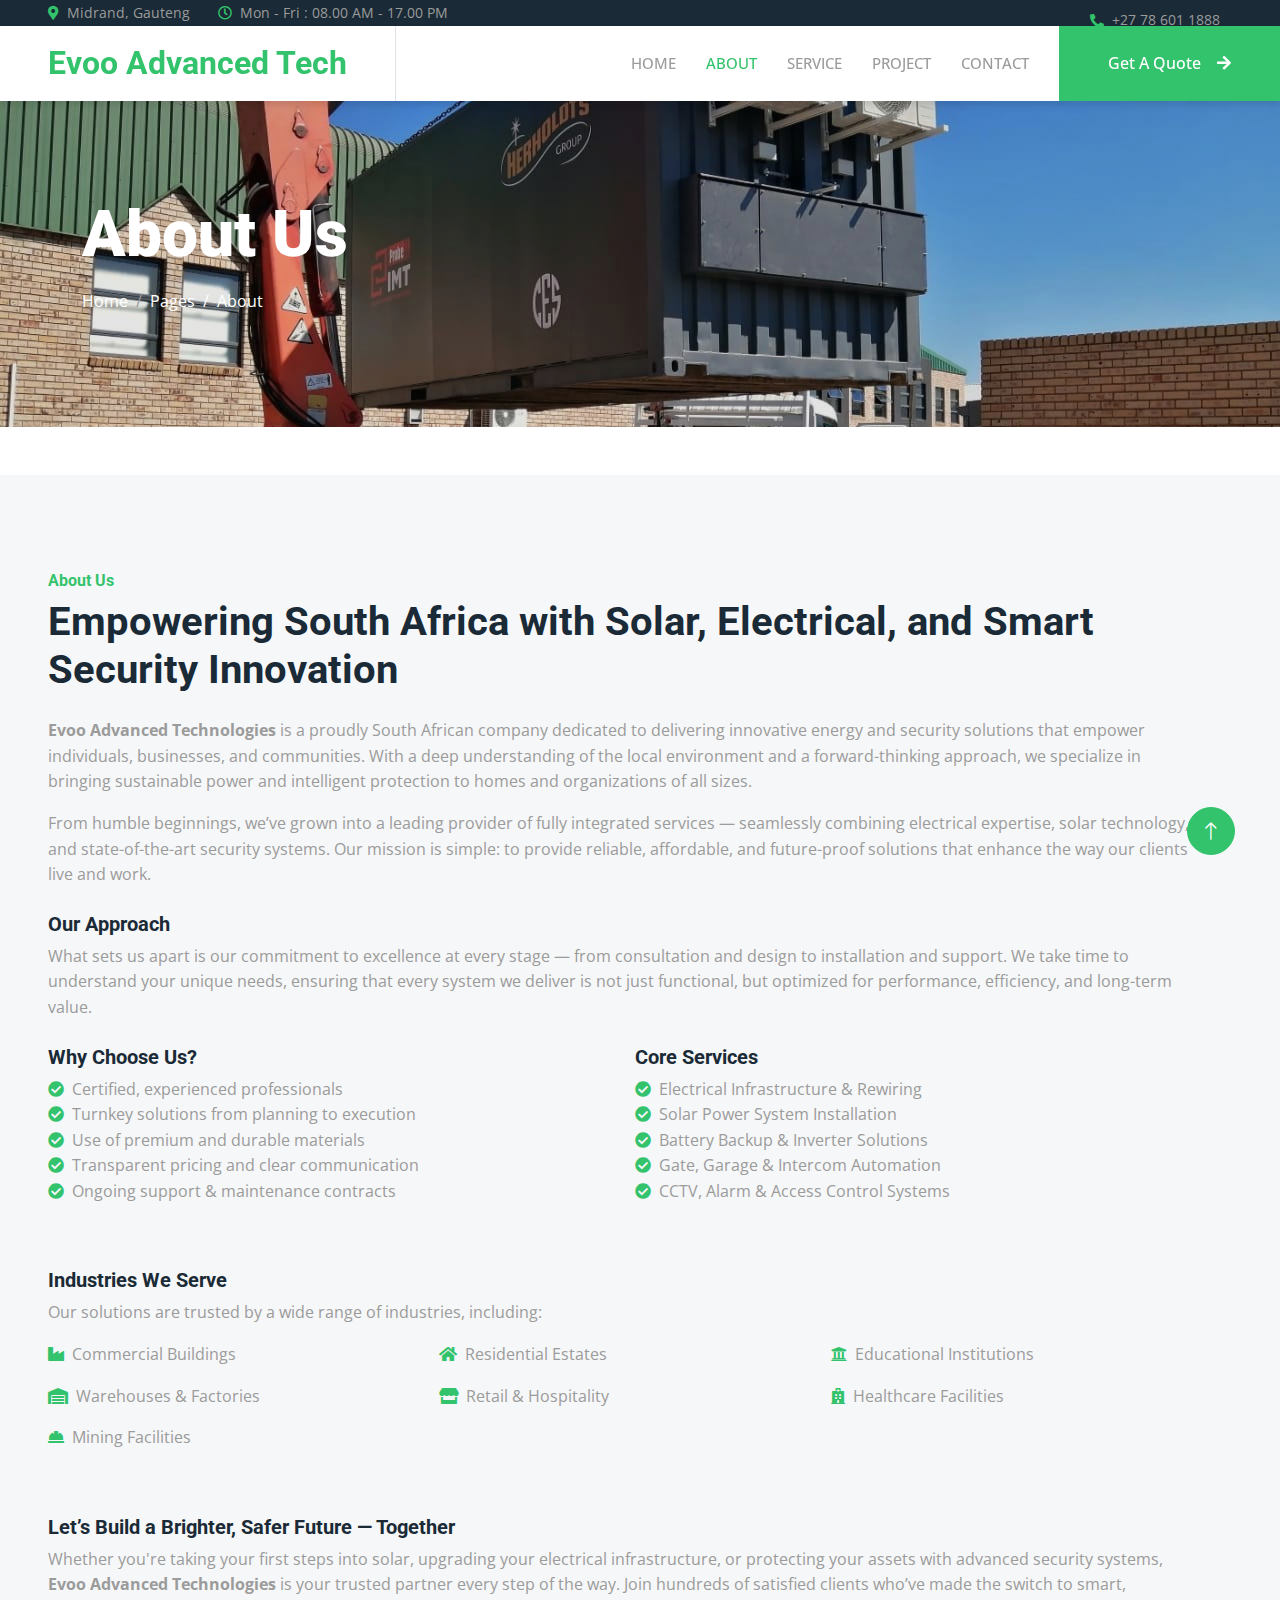
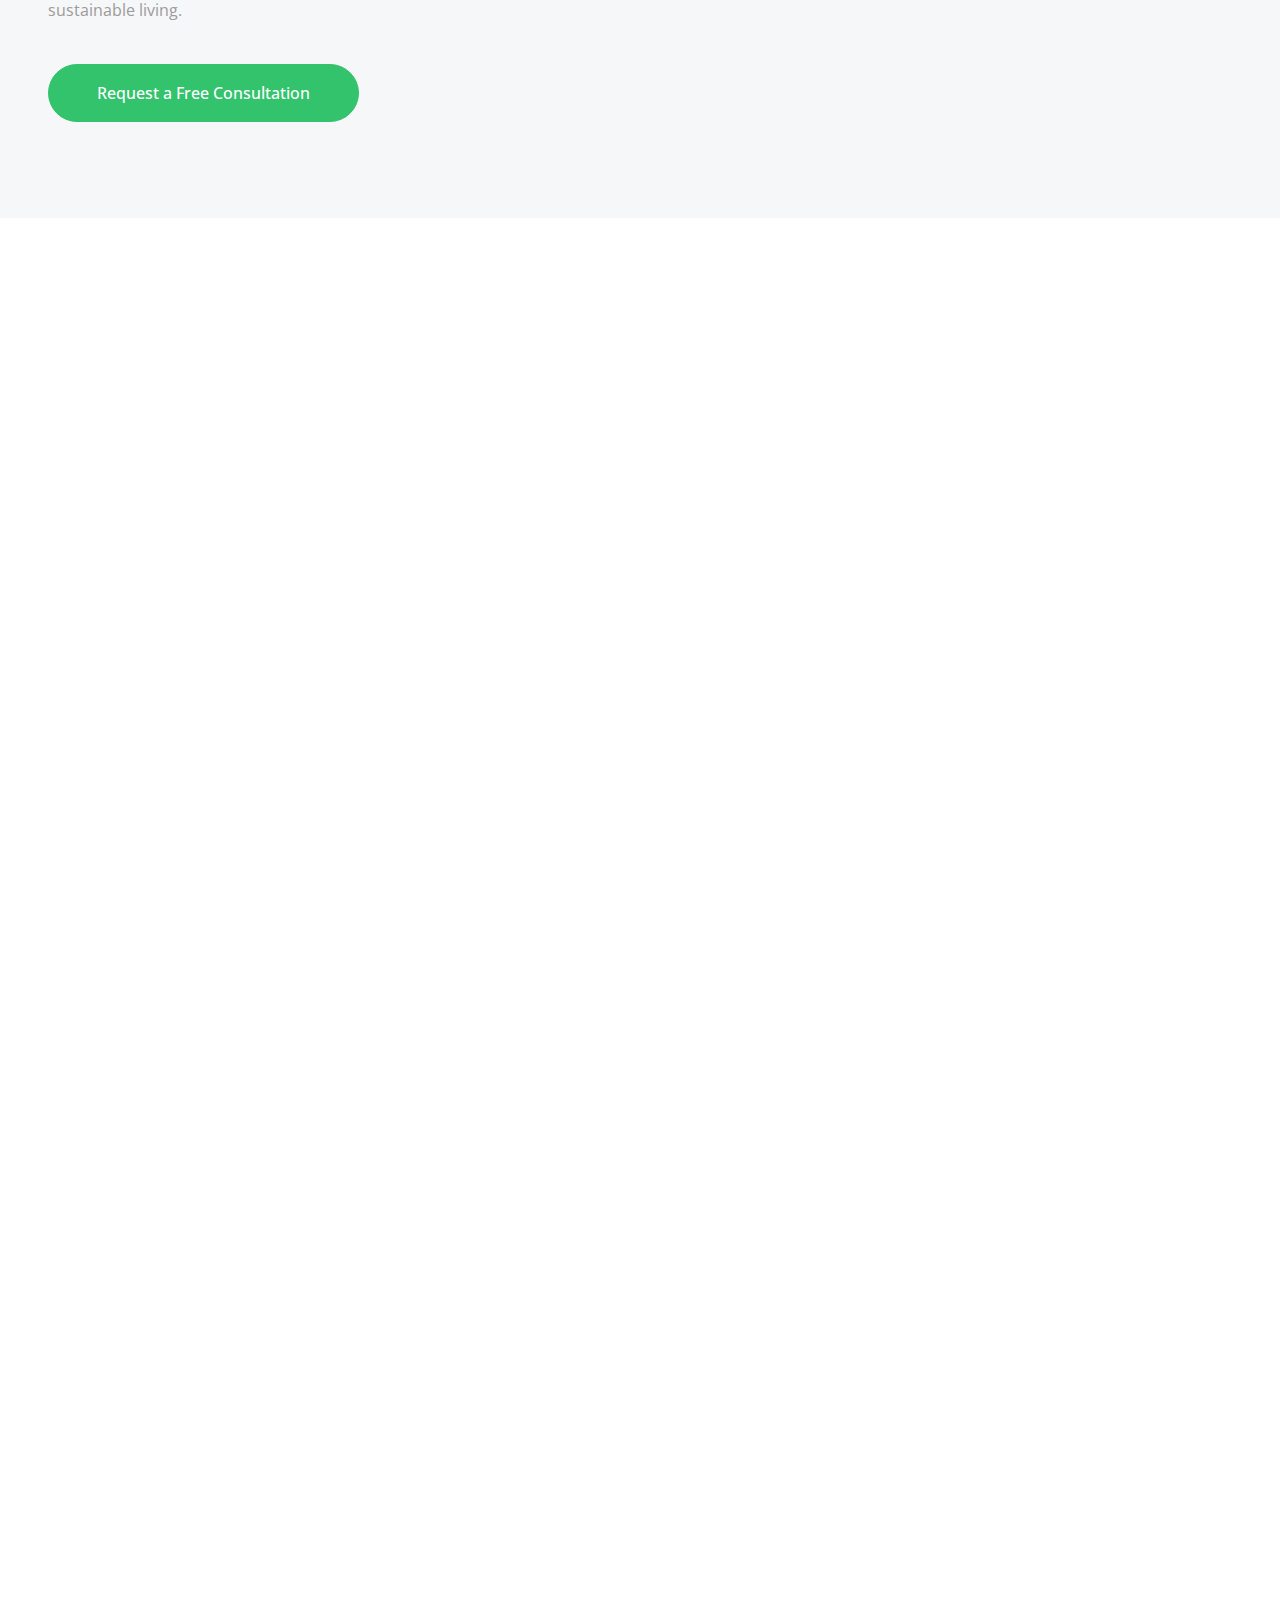
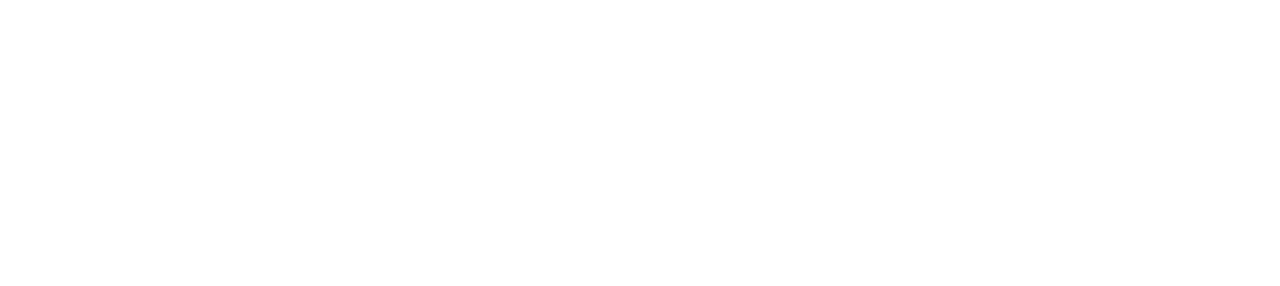
<file: about.html>
<!DOCTYPE html>
<html lang="en">

<head>
    <meta charset="utf-8">
    <title> Professional Installation of Solar System</title>
    <meta content="width=device-width, initial-scale=1.0" name="viewport">
    <meta name="keywords" content="Solar Panels, solar panel installation, solar energy solutions, residential solar, commercial solar, off-grid solar, grid-tied solar, solar maintenance, solar batteries, inverter systems, solar power backup, renewable energy, energy efficiency, electrical installation, home wiring, industrial electrical systems, circuit breaker installation, electrical maintenance, electrician services, smart home wiring, generator installation, gate motors, automatic gates, gate motor repair, access control systems, sliding gate motors, swing gate motors, CCTV installation, security cameras, surveillance systems, home security, commercial security, IP cameras, alarm systems, burglar alarms, fire alarm systems, wireless alarms, motion sensors, 24/7 monitoring, electric fencing, perimeter security, intercom systems, video intercom, security automation, remote access control, home automation, load shedding solutions, inverter installation, energy storage, evoo technologies, evoo advanced tech">

    <meta name="description" content="Evoo Advanced Technologies offers professional solar, electrical, and security system solutions for residential and commercial properties.">

    <!-- Favicon -->
    <link href="img/favicon.ico" rel="icon">

    <!-- Google Web Fonts -->
    <link rel="preconnect" href="https://fonts.googleapis.com">
    <link rel="preconnect" href="https://fonts.gstatic.com" crossorigin>
    <link href="https://fonts.googleapis.com/css2?family=Open+Sans:wght@400;500&family=Roboto:wght@500;700;900&display=swap" rel="stylesheet"> 

    <!-- Icon Font Stylesheet -->
    <link href="https://cdnjs.cloudflare.com/ajax/libs/font-awesome/5.10.0/css/all.min.css" rel="stylesheet">
    <link href="https://cdn.jsdelivr.net/npm/bootstrap-icons@1.4.1/font/bootstrap-icons.css" rel="stylesheet">

    <!-- Libraries Stylesheet -->
    <link href="lib/animate/animate.min.css" rel="stylesheet">
    <link href="lib/owlcarousel/assets/owl.carousel.min.css" rel="stylesheet">
    <link href="lib/lightbox/css/lightbox.min.css" rel="stylesheet">

    <!-- Customized Bootstrap Stylesheet -->
    <link href="css/bootstrap.min.css" rel="stylesheet">

    <!-- Template Stylesheet -->
    <link href="css/style.css" rel="stylesheet">
</head>

<body>
    <!-- Spinner Start -->
    <div id="spinner" class="show bg-white position-fixed translate-middle w-100 vh-100 top-50 start-50 d-flex align-items-center justify-content-center">
        <div class="spinner-border text-primary" style="width: 3rem; height: 3rem;" role="status">
            <span class="sr-only">Loading...</span>
        </div>
    </div>
    <!-- Spinner End -->


    <!-- Topbar Start -->
    <div class="container-fluid bg-dark p-0">
        <div class="row gx-0 d-none d-lg-flex">
            <div class="col-lg-7 px-5 text-start">
                <div class="h-100 d-inline-flex align-items-center me-4">
                    <small class="fa fa-map-marker-alt text-primary me-2"></small>
                    <small>Midrand, Gauteng</small>
                </div>
                <div class="h-100 d-inline-flex align-items-center">
                    <small class="far fa-clock text-primary me-2"></small>
                    <small>Mon - Fri : 08.00 AM - 17.00 PM</small>
                </div>
            </div>
            <div class="col-lg-5 px-5 text-end">
                <div class="h-100 d-inline-flex align-items-center me-4">
                    <small class="fa fa-phone-alt text-primary me-2"></small>
                    <small>+27 78 601 1888</small>
                </div>
                <div class="h-100 d-inline-flex align-items-center mx-n2">

                    <!-- <a class="btn btn-square btn-link rounded-0 border-0 border-end border-secondary" href=""><i class="fab fa-facebook-f"></i></a>
                    <a class="btn btn-square btn-link rounded-0 border-0 border-end border-secondary" href=""><i class="fab fa-twitter"></i></a>
                    <a class="btn btn-square btn-link rounded-0 border-0 border-end border-secondary" href=""><i class="fab fa-linkedin-in"></i></a>
                    <a class="btn btn-square btn-link rounded-0" href=""><i class="fab fa-instagram"></i></a> -->
                    
                </div>
            </div>
        </div>
    </div>
    <!-- Topbar End -->


    <!-- Navbar Start -->
    <nav class="navbar navbar-expand-lg bg-white navbar-light sticky-top p-0">
        <a href="index.html" class="navbar-brand d-flex align-items-center border-end px-4 px-lg-5">
            <h2 class="m-0 text-primary">Evoo Advanced Tech</h2>
        </a>
        <button type="button" class="navbar-toggler me-4" data-bs-toggle="collapse" data-bs-target="#navbarCollapse">
            <span class="navbar-toggler-icon"></span>
        </button>
        <div class="collapse navbar-collapse" id="navbarCollapse">
            <div class="navbar-nav ms-auto p-4 p-lg-0">
                <a href="index.html" class="nav-item nav-link">Home</a>
                <a href="about.html" class="nav-item nav-link active">About</a>
                <a href="service.html" class="nav-item nav-link">Service</a>
                <a href="project.html" class="nav-item nav-link">Project</a>
                <!--<div class="nav-item dropdown">
                    <a href="#" class="nav-link dropdown-toggle" data-bs-toggle="dropdown">Pages</a>
                    <div class="dropdown-menu bg-light m-0">
                        <a href="feature.html" class="dropdown-item">Feature</a>
                        <a href="quote.html" class="dropdown-item">Free Quote</a>
                        <a href="team.html" class="dropdown-item">Our Team</a>
                        <a href="testimonial.html" class="dropdown-item">Testimonial</a>
                        <a href="404.html" class="dropdown-item">404 Page</a>
                    </div>
                </div> -->
                <a href="contact.html" class="nav-item nav-link">Contact</a>
            </div>
            <a href="contact.html" class="btn btn-primary rounded-0 py-4 px-lg-5 d-none d-lg-block">Get A Quote<i class="fa fa-arrow-right ms-3"></i></a>
        </div>
    </nav>
    <!-- Navbar End -->


    <!-- Page Header Start -->
    <div class="container-fluid page-header py-5 mb-5">
        <div class="container py-5">
            <h1 class="display-3 text-white mb-3 animated slideInDown">About Us</h1>
            <nav aria-label="breadcrumb animated slideInDown">
                <ol class="breadcrumb">
                    <li class="breadcrumb-item"><a class="text-white" href="#">Home</a></li>
                    <li class="breadcrumb-item"><a class="text-white" href="#">Pages</a></li>
                    <li class="breadcrumb-item text-white active" aria-current="page">About</li>
                </ol>
            </nav>
        </div>
    </div>
    <!-- Page Header End -->


    <!-- Feature Start -->
    <!-- <div class="container-xxl py-5">
        <div class="container">
            <div class="row g-5">
                <div class="col-md-6 col-lg-3 wow fadeIn" data-wow-delay="0.1s">
                    <div class="d-flex align-items-center mb-4">
                        <div class="btn-lg-square bg-primary rounded-circle me-3">
                            <i class="fa fa-users text-white"></i>
                        </div>
                        <h1 class="mb-0" data-toggle="counter-up">3453</h1>
                    </div>
                    <h5 class="mb-3">Happy Customers</h5>
                    <span>Tempor erat elitr rebum at clita. Diam dolor diam ipsum sit</span>
                </div>
                <div class="col-md-6 col-lg-3 wow fadeIn" data-wow-delay="0.3s">
                    <div class="d-flex align-items-center mb-4">
                        <div class="btn-lg-square bg-primary rounded-circle me-3">
                            <i class="fa fa-check text-white"></i>
                        </div>
                        <h1 class="mb-0" data-toggle="counter-up">4234</h1>
                    </div>
                    <h5 class="mb-3">Project Done</h5>
                    <span>Tempor erat elitr rebum at clita. Diam dolor diam ipsum sit</span>
                </div>
                <div class="col-md-6 col-lg-3 wow fadeIn" data-wow-delay="0.5s">
                    <div class="d-flex align-items-center mb-4">
                        <div class="btn-lg-square bg-primary rounded-circle me-3">
                            <i class="fa fa-award text-white"></i>
                        </div>
                        <h1 class="mb-0" data-toggle="counter-up">3123</h1>
                    </div>
                    <h5 class="mb-3">Awards Win</h5>
                    <span>Tempor erat elitr rebum at clita. Diam dolor diam ipsum sit</span>
                </div>
                <div class="col-md-6 col-lg-3 wow fadeIn" data-wow-delay="0.7s">
                    <div class="d-flex align-items-center mb-4">
                        <div class="btn-lg-square bg-primary rounded-circle me-3">
                            <i class="fa fa-users-cog text-white"></i>
                        </div>
                        <h1 class="mb-0" data-toggle="counter-up">1831</h1>
                    </div>
                    <h5 class="mb-3">Expert Workers</h5>
                    <span>Tempor erat elitr rebum at clita. Diam dolor diam ipsum sit</span>
                </div>
            </div>
        </div>
    </div> -->
    <!-- Feature Start -->
    

    <!-- About Start -->
    <div class="container-fluid bg-light overflow-hidden my-5 px-lg-0 fadeInUp">
        <div class="container about px-lg-0">
            <div class="row g-0 mx-lg-0">
                <div class="col-12 about-text py-5 wow fadeIn" data-wow-delay="0.5s">
                    <div class="p-lg-5 pe-lg-0">
                        <h6 class="text-primary">About Us</h6>
                        <h1 class="mb-4">Empowering South Africa with Solar, Electrical, and Smart Security Innovation</h1>
    
                        <p>
                            <strong>Evoo Advanced Technologies</strong> is a proudly South African company dedicated to delivering innovative energy and security solutions that empower individuals, businesses, and communities.
                            With a deep understanding of the local environment and a forward-thinking approach, we specialize in bringing sustainable power and intelligent protection to homes and organizations of all sizes.
                        </p>
    
                        <p>
                            From humble beginnings, we’ve grown into a leading provider of fully integrated services — seamlessly combining electrical expertise, solar technology, and state-of-the-art security systems.
                            Our mission is simple: to provide reliable, affordable, and future-proof solutions that enhance the way our clients live and work.
                        </p>
    
                        <h5 class="mt-4 fadeInUp">Our Approach</h5>
                        <p>
                            What sets us apart is our commitment to excellence at every stage — from consultation and design to installation and support. We take time to understand your unique needs,
                            ensuring that every system we deliver is not just functional, but optimized for performance, efficiency, and long-term value.
                        </p>
    
                        <div class="row mt-4">
                            <div class="col-md-6">
                                <h5>Why Choose Us?</h5>
                                <ul class="list-unstyled">
                                    <li><i class="fa fa-check-circle text-primary me-2"></i>Certified, experienced professionals</li>
                                    <li><i class="fa fa-check-circle text-primary me-2"></i>Turnkey solutions from planning to execution</li>
                                    <li><i class="fa fa-check-circle text-primary me-2"></i>Use of premium and durable materials</li>
                                    <li><i class="fa fa-check-circle text-primary me-2"></i>Transparent pricing and clear communication</li>
                                    <li><i class="fa fa-check-circle text-primary me-2"></i>Ongoing support & maintenance contracts</li>
                                </ul>
                            </div>
                            <div class="col-md-6">
                                <h5>Core Services</h5>
                                <ul class="list-unstyled">
                                    <li><i class="fa fa-check-circle text-primary me-2"></i>Electrical Infrastructure & Rewiring</li>
                                    <li><i class="fa fa-check-circle text-primary me-2"></i>Solar Power System Installation</li>
                                    <li><i class="fa fa-check-circle text-primary me-2"></i>Battery Backup & Inverter Solutions</li>
                                    <li><i class="fa fa-check-circle text-primary me-2"></i>Gate, Garage & Intercom Automation</li>
                                    <li><i class="fa fa-check-circle text-primary me-2"></i>CCTV, Alarm & Access Control Systems</li>
                                </ul>
                            </div>
                        </div>
    
                        <h5 class="mt-5">Industries We Serve</h5>
                        <p>
                            Our solutions are trusted by a wide range of industries, including:
                        </p>
                        <div class="row">
                            <div class="col-md-4">
                                <p><i class="fa fa-industry text-primary me-2"></i>Commercial Buildings</p>
                            </div>
                            <div class="col-md-4">
                                <p><i class="fa fa-home text-primary me-2"></i>Residential Estates</p>
                            </div>
                            <div class="col-md-4">
                                <p><i class="fa fa-university text-primary me-2"></i>Educational Institutions</p>
                            </div>
                            <div class="col-md-4">
                                <p><i class="fa fa-warehouse text-primary me-2"></i>Warehouses & Factories</p>
                            </div>
                            <div class="col-md-4">
                                <p><i class="fa fa-store text-primary me-2"></i>Retail & Hospitality</p>
                            </div>
                            <div class="col-md-4">
                                <p><i class="fa fa-hospital text-primary me-2"></i>Healthcare Facilities</p>
                            </div>
                            <div class="col-md-4">
                                <p><i class="fa fa-hard-hat text-primary me-2"></i>Mining Facilities </p>
                            </div>
                            
                        </div>
    
                        <h5 class="mt-5">Let’s Build a Brighter, Safer Future — Together</h5>
                        <p>
                            Whether you're taking your first steps into solar, upgrading your electrical infrastructure, or protecting your assets with advanced security systems,
                            <strong>Evoo Advanced Technologies</strong> is your trusted partner every step of the way. Join hundreds of satisfied clients who’ve made the switch to smart, sustainable living.
                        </p>
    
                        <a href="contact.html" class="btn btn-primary rounded-pill py-3 px-5 mt-4">Request a Free Consultation</a>
                    </div>
                </div>
            </div>
        </div>
    </div>
    
    
    <!-- About End -->


    <!-- Team Start -->
    <div class="container-xxl py-5">
        <div class="container">
            <div class="text-center mx-auto mb-5 wow fadeInUp" data-wow-delay="0.1s" style="max-width: 600px;">
                <h6 class="text-primary">Team Member</h6>
                <h1 class="mb-4">Experienced Team Members</h1>
            </div>
            <div class="row g-4">
                <div class="col-lg-4 col-md-6 wow fadeInUp" data-wow-delay="0.1s">
                    <div class="team-item rounded overflow-hidden">
                        <div class="d-flex">
                            <img class="img-fluid w-75" src="img/team-1.jpg" alt="">
                            <div class="team-social w-25">
                              
                            </div>
                        </div>
                        <div class="p-4">
                            <h5>Richard Mandla Ndlovu</h5>
                            <span>CEO, and Technician</span>
                        </div>
                    </div>
                </div>
                <div class="col-lg-4 col-md-6 wow fadeInUp" data-wow-delay="0.3s">
                    <div class="team-item rounded overflow-hidden">
                        <div class="d-flex">
                            <img class="img-fluid w-75" src="img/team-2.jpg" alt="">
                            <div class="team-social w-25">
                                
                            </div>
                        </div>
                        <div class="p-4">
                            <h5>Bongani </h5>
                            <span>Technician</span>
                        </div>
                    </div>
                </div>


                <div class="col-lg-4 col-md-6 wow fadeInUp" data-wow-delay="0.5s">
                    <div class="team-item rounded overflow-hidden">
                        <div class="d-flex">
                            <img class="img-fluid w-75" src="img/team-3.jpg" alt="">
                            <div class="team-social w-25">
                            
                            </div>
                        </div>
                        <div class="p-4">
                            <h5>Hopewell</h5>
                            <span>Technician</span>
                        </div>
                    </div>
                </div>

                
                <div class="col-lg-4 col-md-6 wow fadeInUp" data-wow-delay="0.5s">
                    <div class="team-item rounded overflow-hidden">
                        <div class="d-flex">
                            <img class="img-fluid w-75" src="img/team-3.jpg" alt="">
                          
                        </div>
                        <div class="p-4">
                            <h5>Vincent</h5>
                            <span>Assistant </span>
                        </div>
                    </div>
                </div>



            </div>
        </div>
    </div>
    <!-- Team End -->
        

    <!-- Footer Start -->
    <div class="container-fluid bg-dark text-body footer mt-5 pt-5 wow fadeIn" data-wow-delay="0.1s">
        <div class="container py-5">
            <div class="row g-5">
                <div class="col-lg-3 col-md-6">
                    <h5 class="text-white mb-4">Address</h5>
                    <p class="mb-2"><i class="fa fa-map-marker-alt me-3"></i>Midrand, Gauteng</p>
                    <p class="mb-2"><i class="fa fa-phone-alt me-3"></i>+27 78 601 1888</p>
                    <p class="mb-2"><i class="fa fa-envelope me-3"></i>evootechnologies@gmail.com</p>
                    <div class="d-flex pt-2">
                        <!-- <a class="btn btn-square btn-outline-light btn-social" href=""><i class="fab fa-twitter"></i></a>
                        <a class="btn btn-square btn-outline-light btn-social" href=""><i class="fab fa-facebook-f"></i></a>
                        <a class="btn btn-square btn-outline-light btn-social" href=""><i class="fab fa-youtube"></i></a>
                        <a class="btn btn-square btn-outline-light btn-social" href=""><i class="fab fa-linkedin-in"></i></a> -->
                    </div>
                </div>
                 <div class="col-lg-3 col-md-6">
                    <h5 class="text-white mb-4">Quick Links</h5>
                    <a class="btn btn-link" href="about.html">About Us</a>
                    <a class="btn btn-link" href="contact.html">Contact Us</a>
                    <a class="btn btn-link" href="service.html">Our Services</a>
                    <!-- <a class="btn btn-link" href="">Terms & Condition</a> -->
                    <a class="btn btn-link" href="contact.html">Support</a>
                </div>
                <div class="col-lg-3 col-md-6">
                    <h5 class="text-white mb-4">Project Gallery</h5>
                    <div class="row g-2">
                        <div class="col-4">
                            <img class="img-fluid rounded" src="img/app/WhatsApp Image 2025-05-08 at 08.52.28 (10).jpeg" alt="">
                        </div>
                        <div class="col-4">
                            <img class="img-fluid rounded" src="img/app/WhatsApp Image 2025-05-08 at 08.52.29 (15).jpeg" alt="">
                        </div>
                        <div class="col-4">
                            <img class="img-fluid rounded" src="img/app/WhatsApp Image 2025-05-08 at 08.52.30.jpeg" alt="">
                        </div>
                        <div class="col-4">
                            <img class="img-fluid rounded" src="img/app/WhatsApp Image 2025-05-08 at 08.52.31 (10).jpeg" alt="">
                        </div>
                        <div class="col-4">
                            <img class="img-fluid rounded" src="img/app/WhatsApp Image 2025-05-08 at 08.52.32 (5).jpeg" alt="">
                        </div>
                        <div class="col-4">
                            <img class="img-fluid rounded" src="img/app/WhatsApp Image 2025-05-08 at 08.52.31 (21).jpeg" alt="">
                        </div>
                    </div>
                </div>
                <!-- <div class="col-lg-3 col-md-6"> -->
                    <!-- <h5 class="text-white mb-4">Newsletter</h5> -->
                    <!-- <p>Dolor amet sit justo amet elitr clita ipsum elitr est.</p> -->
                    <!-- <div class="position-relative mx-auto" style="max-width: 400px;">
                        <input class="form-control border-0 w-100 py-3 ps-4 pe-5" type="text" placeholder="Your email">
                        <button type="button" class="btn btn-primary py-2 position-absolute top-0 end-0 mt-2 me-2">SignUp</button>
                    </div> -->
                <!-- </div> -->
            </div>
        </div>
        <div class="container">
            <div class="copyright">
                <div class="row">
                    <div class="col-md-6 text-center text-md-start mb-3 mb-md-0"> 2025
                        &copy; <a href="#">Evoo Advanced Technologies</a>, All Right Reserved.
                    </div>
                    
                </div>
            </div>
        </div>
    </div>
    <!-- Footer End -->


    <!-- Back to Top -->
    <a href="#" class="btn btn-lg btn-primary btn-lg-square rounded-circle back-to-top"><i class="bi bi-arrow-up"></i></a>


    <!-- JavaScript Libraries -->
    <script src="https://code.jquery.com/jquery-3.4.1.min.js"></script>
    <script src="https://cdn.jsdelivr.net/npm/bootstrap@5.0.0/dist/js/bootstrap.bundle.min.js"></script>
    <script src="lib/wow/wow.min.js"></script>
    <script src="lib/easing/easing.min.js"></script>
    <script src="lib/waypoints/waypoints.min.js"></script>
    <script src="lib/counterup/counterup.min.js"></script>
    <script src="lib/owlcarousel/owl.carousel.min.js"></script>
    <script src="lib/isotope/isotope.pkgd.min.js"></script>
    <script src="lib/lightbox/js/lightbox.min.js"></script>

    <!-- Template Javascript -->
    <script src="js/main.js"></script>
</body>

</html>
</file>
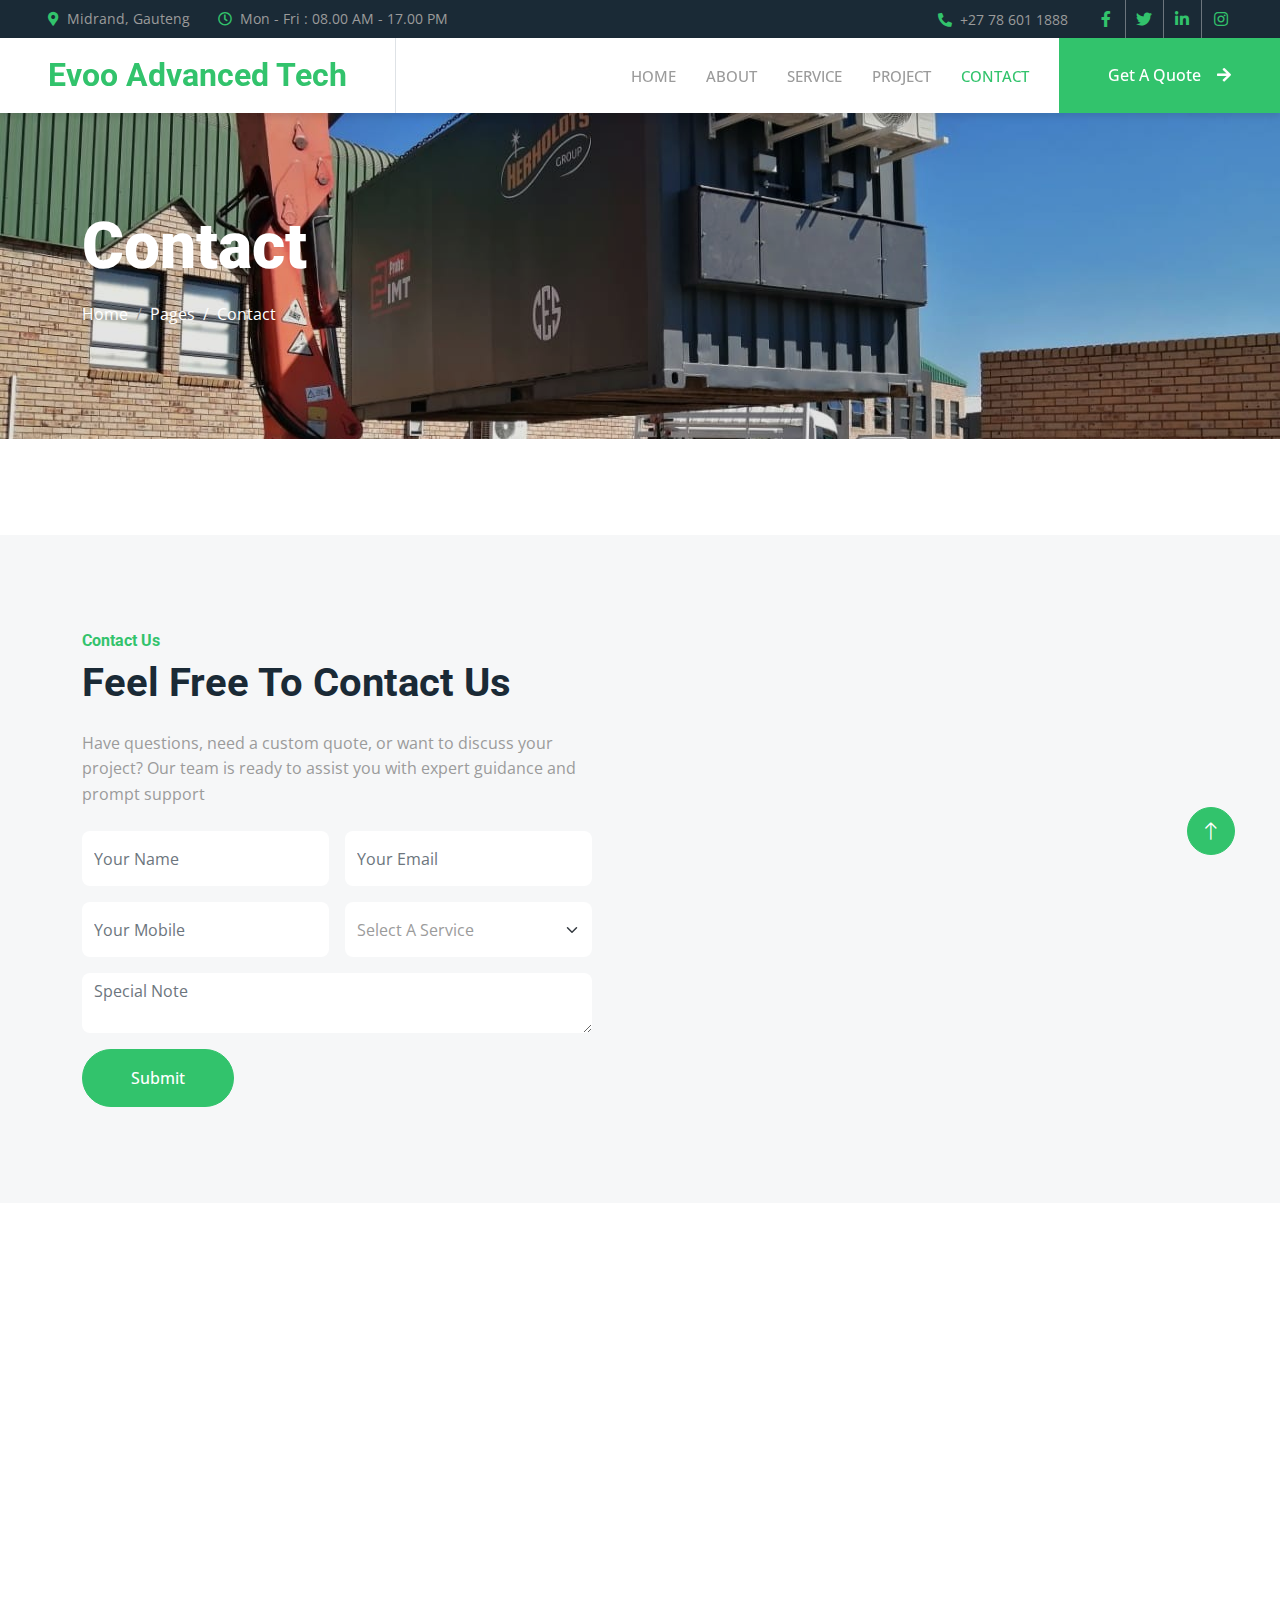
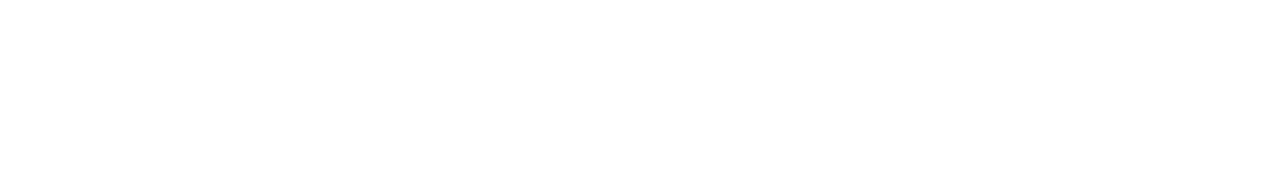
<file: contact.html>
<!DOCTYPE html>
<html lang="en">

<head>
    <meta charset="utf-8">
    <title> Installation of Solar System</title>
    <meta content="width=device-width, initial-scale=1.0" name="viewport">
    <meta name="keywords" content="Solar Panels, solar panel installation, solar energy solutions, residential solar, commercial solar, off-grid solar, grid-tied solar, solar maintenance, solar batteries, inverter systems, solar power backup, renewable energy, energy efficiency, electrical installation, home wiring, industrial electrical systems, circuit breaker installation, electrical maintenance, electrician services, smart home wiring, generator installation, gate motors, automatic gates, gate motor repair, access control systems, sliding gate motors, swing gate motors, CCTV installation, security cameras, surveillance systems, home security, commercial security, IP cameras, alarm systems, burglar alarms, fire alarm systems, wireless alarms, motion sensors, 24/7 monitoring, electric fencing, perimeter security, intercom systems, video intercom, security automation, remote access control, home automation, load shedding solutions, inverter installation, energy storage, evoo technologies, evoo advanced tech">

    <meta name="description" content="Evoo Advanced Technologies offers professional solar, electrical, and security system solutions for residential and commercial properties.">

    <!-- Favicon -->
    <link href="img/favicon.ico" rel="icon">

    <!-- Google Web Fonts -->
    <link rel="preconnect" href="https://fonts.googleapis.com">
    <link rel="preconnect" href="https://fonts.gstatic.com" crossorigin>
    <link href="https://fonts.googleapis.com/css2?family=Open+Sans:wght@400;500&family=Roboto:wght@500;700;900&display=swap" rel="stylesheet"> 

    <!-- Icon Font Stylesheet -->
    <link href="https://cdnjs.cloudflare.com/ajax/libs/font-awesome/5.10.0/css/all.min.css" rel="stylesheet">
    <link href="https://cdn.jsdelivr.net/npm/bootstrap-icons@1.4.1/font/bootstrap-icons.css" rel="stylesheet">

    <!-- Libraries Stylesheet -->
    <link href="lib/animate/animate.min.css" rel="stylesheet">
    <link href="lib/owlcarousel/assets/owl.carousel.min.css" rel="stylesheet">
    <link href="lib/lightbox/css/lightbox.min.css" rel="stylesheet">

    <!-- Customized Bootstrap Stylesheet -->
    <link href="css/bootstrap.min.css" rel="stylesheet">

    <!-- Template Stylesheet -->
    <link href="css/style.css" rel="stylesheet">
</head>

<body>
    <!-- Spinner Start -->
    <div id="spinner" class="show bg-white position-fixed translate-middle w-100 vh-100 top-50 start-50 d-flex align-items-center justify-content-center">
        <div class="spinner-border text-primary" style="width: 3rem; height: 3rem;" role="status">
            <span class="sr-only">Loading...</span>
        </div>
    </div>
    <!-- Spinner End -->


    <!-- Topbar Start -->
    <div class="container-fluid bg-dark p-0">
        <div class="row gx-0 d-none d-lg-flex">
            <div class="col-lg-7 px-5 text-start">
                <div class="h-100 d-inline-flex align-items-center me-4">
                    <small class="fa fa-map-marker-alt text-primary me-2"></small>
                    <small>Midrand, Gauteng</small>
                </div>
                <div class="h-100 d-inline-flex align-items-center">
                    <small class="far fa-clock text-primary me-2"></small>
                    <small>Mon - Fri : 08.00 AM - 17.00 PM</small>
                </div>
            </div>
            <div class="col-lg-5 px-5 text-end">
                <div class="h-100 d-inline-flex align-items-center me-4">
                    <small class="fa fa-phone-alt text-primary me-2"></small>
                    <small>+27 78 601 1888</small>
                </div>
                <div class="h-100 d-inline-flex align-items-center mx-n2">

                    <a class="btn btn-square btn-link rounded-0 border-0 border-end border-secondary" href=""><i class="fab fa-facebook-f"></i></a>
                    <a class="btn btn-square btn-link rounded-0 border-0 border-end border-secondary" href=""><i class="fab fa-twitter"></i></a>
                    <a class="btn btn-square btn-link rounded-0 border-0 border-end border-secondary" href=""><i class="fab fa-linkedin-in"></i></a>
                    <a class="btn btn-square btn-link rounded-0" href=""><i class="fab fa-instagram"></i></a>
                    
                </div>
            </div>
        </div>
    </div>
    <!-- Topbar End -->


    <!-- Navbar Start -->
    <nav class="navbar navbar-expand-lg bg-white navbar-light sticky-top p-0">
        <a href="index.html" class="navbar-brand d-flex align-items-center border-end px-4 px-lg-5">
            <h2 class="m-0 text-primary">Evoo Advanced Tech</h2>
        </a>
        <button type="button" class="navbar-toggler me-4" data-bs-toggle="collapse" data-bs-target="#navbarCollapse">
            <span class="navbar-toggler-icon"></span>
        </button>
        <div class="collapse navbar-collapse" id="navbarCollapse">
            <div class="navbar-nav ms-auto p-4 p-lg-0">
                <a href="index.html" class="nav-item nav-link">Home</a>
                <a href="about.html" class="nav-item nav-link">About</a>
                <a href="service.html" class="nav-item nav-link">Service</a>
                <a href="project.html" class="nav-item nav-link">Project</a>
                <!--<div class="nav-item dropdown">
                    <a  class="nav-link dropdown-toggle" data-bs-toggle="dropdown">Pages</a>
                    <div class="dropdown-menu bg-light m-0">
                        <a href="feature.html" class="dropdown-item">Feature</a>
                        <a href="quote.html" class="dropdown-item">Free Quote</a>
                        <a href="team.html" class="dropdown-item">Our Team</a>
                        <a href="testimonial.html" class="dropdown-item">Testimonial</a>
                        <a href="404.html" class="dropdown-item">404 Page</a>
                    </div>
                </div> -->
                <a href="contact.html" class="nav-item nav-link active">Contact</a>
            </div>
            <a href="contact.html" class="btn btn-primary rounded-0 py-4 px-lg-5 d-none d-lg-block">Get A Quote<i class="fa fa-arrow-right ms-3"></i></a>
        </div>
    </nav>
    <!-- Navbar End -->


    <!-- Page Header Start -->
    <div class="container-fluid page-header py-5 mb-5">
        <div class="container py-5">
            <h1 class="display-3 text-white mb-3 animated slideInDown">Contact</h1>
            <nav aria-label="breadcrumb animated slideInDown">
                <ol class="breadcrumb">
                    <li class="breadcrumb-item"><a class="text-white" >Home</a></li>
                    <li class="breadcrumb-item"><a class="text-white" >Pages</a></li>
                    <li class="breadcrumb-item text-white active" aria-current="page">Contact</li>
                </ol>
            </nav>
        </div>
    </div>
    <!-- Page Header End -->


    <!-- Contact Start -->
    <div class="container-fluid bg-light overflow-hidden px-lg-0" style="margin: 6rem 0;">
        <div class="container contact px-lg-0">
            <div class="row g-0 mx-lg-0">
                <div class="col-lg-6 contact-text py-5 wow fadeIn" data-wow-delay="0.5s">
                    <div class="p-lg-5 ps-lg-0">
                        <h6 class="text-primary">Contact Us</h6>
                        <h1 class="mb-4">Feel Free To Contact Us</h1>
                        <p class="mb-4">Have questions, need a custom quote, or want to discuss your project?
                            Our team is ready to assist you with expert guidance and prompt support</p>
                        <form action="https://api.web3forms.com/submit" method="POST">

                             <input type="hidden" name="access_key" value="4782f07c-f8a4-476c-b2f1-d687b3c3381f">

                            <div class="row g-3">
                                <div class="col-12 col-sm-6">
                                    <input type="text" name="name" class="form-control border-0" placeholder="Your Name" style="height: 55px;" required>
                                </div>
                                <div class="col-12 col-sm-6">
                                    <input type="email" name="email" class="form-control border-0" placeholder="Your Email" style="height: 55px;" required>
                                </div>
                                <div class="col-12 col-sm-6">
                                    <input type="text" name="Phone Number" class="form-control border-0" placeholder="Your Mobile" style="height: 55px;" required>
                                </div>
                                <div class="col-12 col-sm-6">
                                    <select name="Service" class="form-select border-0" style="height: 55px;" required>
                                        <option value="">Select A Service</option>
                                        <option value="Electric Systems">   Electric Systems  </option>
                                        <option value="Solar Energy">       Solar Energy      </option>
                                        <option value="Gate Automation">    Gate Automation   </option>
                                        <option value="Alarm Systems ">     Alarm Systems     </option>
                                        <option value="CCTV Cameras">       CCTV Cameras      </option>
                                    </select>
                                </div>
                                <div class="col-12">
                                    <textarea class="form-control border-0" name="Note" placeholder="Special Note"></textarea>
                                </div>
                                <div class="col-12">
                                    <button class="btn btn-primary rounded-pill py-3 px-5" type="submit">Submit</button>
                                </div>
                            </div>
                        </form>
                    </div>
                </div>
                <div class="col-lg-6 pe-lg-0" style="min-height: 400px;">
                    <div class="position-relative h-100">
                        <iframe src="https://www.google.com/maps/embed?pb=!1m18!1m12!1m3!1d229528.4397329583!2d27.929290943806535!3d-25.98830533665295!2m3!1f0!2f0!3f0!3m2!1i1024!2i768!4f13.1!3m3!1m2!1s0x1e9571fd4965198b%3A0x87b2105c1c8bfe22!2sMidrand!5e0!3m2!1sen!2sza!4v1747036989147!5m2!1sen!2sza" width="600" height="100%" style="border:0;" allowfullscreen="" loading="lazy" referrerpolicy="no-referrer-when-downgrade"></iframe>
                    </div>
                </div>
            </div>
        </div>
    </div>
    <!-- Contact End -->


    <!-- Footer Start -->
    <div class="container-fluid bg-dark text-body footer mt-5 pt-5 wow fadeIn" data-wow-delay="0.1s">
        <div class="container py-5">
            <div class="row g-5">
                <div class="col-lg-3 col-md-6">
                    <h5 class="text-white mb-4">Address</h5>
                    <p class="mb-2"><i class="fa fa-map-marker-alt me-3"></i>Midrand, Gauteng</p>
                    <p class="mb-2"><i class="fa fa-phone-alt me-3"></i>+27 78 601 1888</p>
                    <p class="mb-2"><i class="fa fa-envelope me-3"></i>evootechnologies@gmail.com</p>
                    <div class="d-flex pt-2">
                        <!-- <a class="btn btn-square btn-outline-light btn-social" href=""><i class="fab fa-twitter"></i></a>
                        <a class="btn btn-square btn-outline-light btn-social" href=""><i class="fab fa-facebook-f"></i></a>
                        <a class="btn btn-square btn-outline-light btn-social" href=""><i class="fab fa-youtube"></i></a>
                        <a class="btn btn-square btn-outline-light btn-social" href=""><i class="fab fa-linkedin-in"></i></a> -->
                    </div>
                </div>
                 <div class="col-lg-3 col-md-6">
                    <h5 class="text-white mb-4">Quick Links</h5>
                    <a class="btn btn-link" href="about.html">About Us</a>
                    <a class="btn btn-link" href="contact.html">Contact Us</a>
                    <a class="btn btn-link" href="service.html">Our Services</a>
                    <a class="btn btn-link" href="">Terms & Condition</a>
                    <a class="btn btn-link" href="contact.html">Support</a>
                </div>
                <div class="col-lg-3 col-md-6">
                    <h5 class="text-white mb-4">Project Gallery</h5>
                    <div class="row g-2">
                        <div class="col-4">
                            <img class="img-fluid rounded" src="img/app/WhatsApp Image 2025-05-08 at 08.52.28 (10).jpeg" alt="">
                        </div>
                        <div class="col-4">
                            <img class="img-fluid rounded" src="img/app/WhatsApp Image 2025-05-08 at 08.52.29 (15).jpeg" alt="">
                        </div>
                        <div class="col-4">
                            <img class="img-fluid rounded" src="img/app/WhatsApp Image 2025-05-08 at 08.52.30.jpeg" alt="">
                        </div>
                        <div class="col-4">
                            <img class="img-fluid rounded" src="img/app/WhatsApp Image 2025-05-08 at 08.52.31 (10).jpeg" alt="">
                        </div>
                        <div class="col-4">
                            <img class="img-fluid rounded" src="img/app/WhatsApp Image 2025-05-08 at 08.52.32 (5).jpeg" alt="">
                        </div>
                        <div class="col-4">
                            <img class="img-fluid rounded" src="img/app/WhatsApp Image 2025-05-08 at 08.52.31 (21).jpeg" alt="">
                        </div>
                    </div>
                </div>
                <!-- <div class="col-lg-3 col-md-6"> -->
                    <!-- <h5 class="text-white mb-4">Newsletter</h5> -->
                    <!-- <p>Dolor amet sit justo amet elitr clita ipsum elitr est.</p> -->
                    <!-- <div class="position-relative mx-auto" style="max-width: 400px;">
                        <input class="form-control border-0 w-100 py-3 ps-4 pe-5" type="text" placeholder="Your email">
                        <button type="button" class="btn btn-primary py-2 position-absolute top-0 end-0 mt-2 me-2">SignUp</button>
                    </div> -->
                <!-- </div> -->
            </div>
        </div>
        <div class="container">
            <div class="copyright">
                <div class="row">
                    <div class="col-md-6 text-center text-md-start mb-3 mb-md-0"> 2025
                        &copy; <a >Evoo Advanced Technologies</a>, All Right Reserved.
                    </div>
                    
                </div>
            </div>
        </div>
    </div>
    <!-- Footer End -->


    <!-- Back to Top -->
    <a  class="btn btn-lg btn-primary btn-lg-square rounded-circle back-to-top"><i class="bi bi-arrow-up"></i></a>


    <!-- JavaScript Libraries -->
    <script src="https://code.jquery.com/jquery-3.4.1.min.js"></script>
    <script src="https://cdn.jsdelivr.net/npm/bootstrap@5.0.0/dist/js/bootstrap.bundle.min.js"></script>
    <script src="lib/wow/wow.min.js"></script>
    <script src="lib/easing/easing.min.js"></script>
    <script src="lib/waypoints/waypoints.min.js"></script>
    <script src="lib/counterup/counterup.min.js"></script>
    <script src="lib/owlcarousel/owl.carousel.min.js"></script>
    <script src="lib/isotope/isotope.pkgd.min.js"></script>
    <script src="lib/lightbox/js/lightbox.min.js"></script>

    <!-- Template Javascript -->
    <script src="js/main.js"></script>
</body>

</html>
</file>
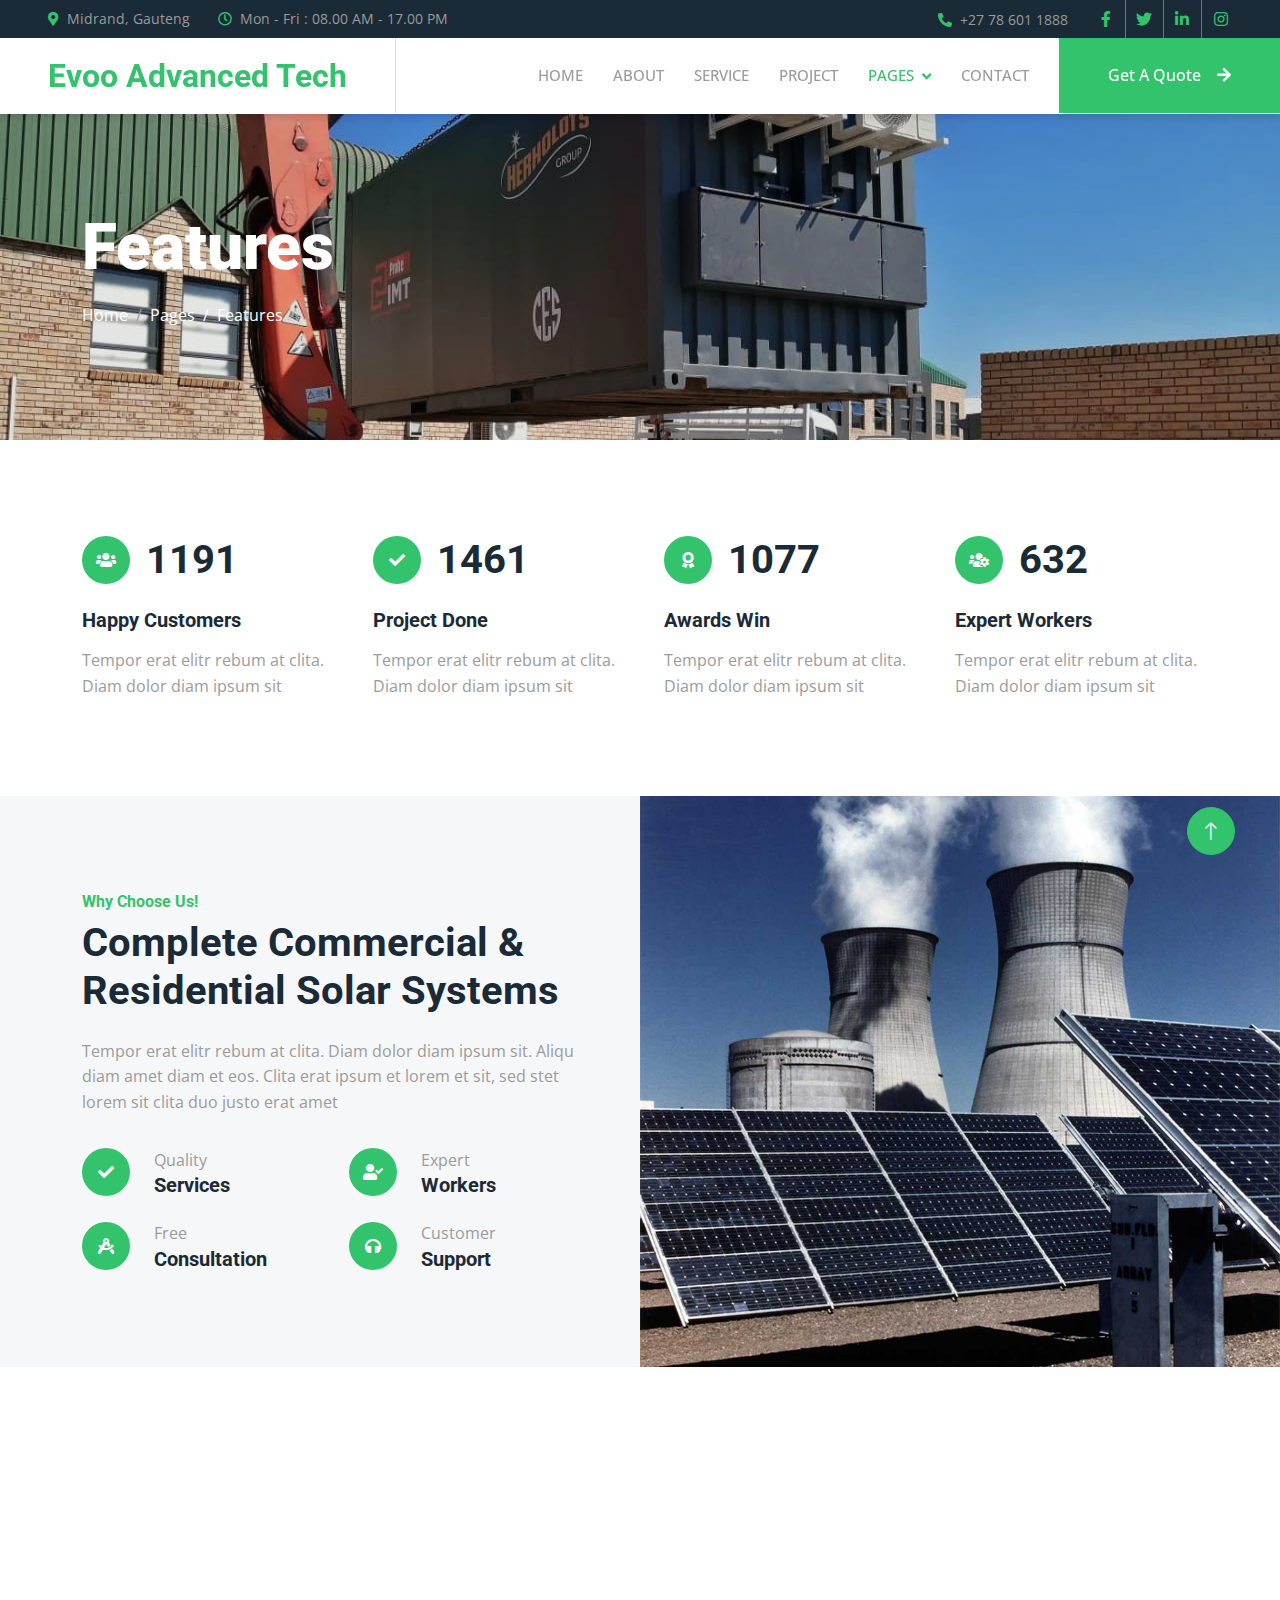
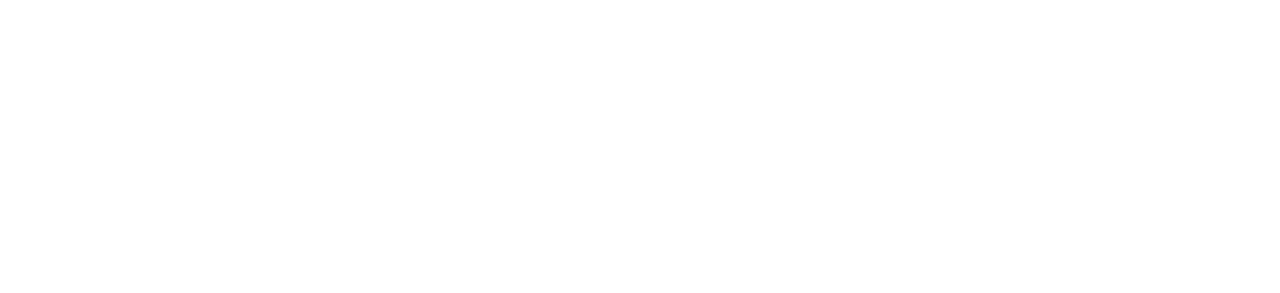
<file: feature.html>
<!DOCTYPE html>
<html lang="en">

<head>
    <meta charset="utf-8">
    <title>Evoo Advanced Technologies</title>
    <meta content="width=device-width, initial-scale=1.0" name="viewport">
    <meta content="" name="keywords">
    <meta content="" name="description">

    <!-- Favicon -->
    <link href="img/favicon.ico" rel="icon">

    <!-- Google Web Fonts -->
    <link rel="preconnect" href="https://fonts.googleapis.com">
    <link rel="preconnect" href="https://fonts.gstatic.com" crossorigin>
    <link href="https://fonts.googleapis.com/css2?family=Open+Sans:wght@400;500&family=Roboto:wght@500;700;900&display=swap" rel="stylesheet"> 

    <!-- Icon Font Stylesheet -->
    <link href="https://cdnjs.cloudflare.com/ajax/libs/font-awesome/5.10.0/css/all.min.css" rel="stylesheet">
    <link href="https://cdn.jsdelivr.net/npm/bootstrap-icons@1.4.1/font/bootstrap-icons.css" rel="stylesheet">

    <!-- Libraries Stylesheet -->
    <link href="lib/animate/animate.min.css" rel="stylesheet">
    <link href="lib/owlcarousel/assets/owl.carousel.min.css" rel="stylesheet">
    <link href="lib/lightbox/css/lightbox.min.css" rel="stylesheet">

    <!-- Customized Bootstrap Stylesheet -->
    <link href="css/bootstrap.min.css" rel="stylesheet">

    <!-- Template Stylesheet -->
    <link href="css/style.css" rel="stylesheet">
</head>

<body>
    <!-- Spinner Start -->
    <div id="spinner" class="show bg-white position-fixed translate-middle w-100 vh-100 top-50 start-50 d-flex align-items-center justify-content-center">
        <div class="spinner-border text-primary" style="width: 3rem; height: 3rem;" role="status">
            <span class="sr-only">Loading...</span>
        </div>
    </div>
    <!-- Spinner End -->


    <!-- Topbar Start -->
    <div class="container-fluid bg-dark p-0">
        <div class="row gx-0 d-none d-lg-flex">
            <div class="col-lg-7 px-5 text-start">
                <div class="h-100 d-inline-flex align-items-center me-4">
                    <small class="fa fa-map-marker-alt text-primary me-2"></small>
                    <small>Midrand, Gauteng</small>
                </div>
                <div class="h-100 d-inline-flex align-items-center">
                    <small class="far fa-clock text-primary me-2"></small>
                    <small>Mon - Fri : 08.00 AM - 17.00 PM</small>
                </div>
            </div>
            <div class="col-lg-5 px-5 text-end">
                <div class="h-100 d-inline-flex align-items-center me-4">
                    <small class="fa fa-phone-alt text-primary me-2"></small>
                    <small>+27 78 601 1888</small>
                </div>
                <div class="h-100 d-inline-flex align-items-center mx-n2">

                    <a class="btn btn-square btn-link rounded-0 border-0 border-end border-secondary" href=""><i class="fab fa-facebook-f"></i></a>
                    <a class="btn btn-square btn-link rounded-0 border-0 border-end border-secondary" href=""><i class="fab fa-twitter"></i></a>
                    <a class="btn btn-square btn-link rounded-0 border-0 border-end border-secondary" href=""><i class="fab fa-linkedin-in"></i></a>
                    <a class="btn btn-square btn-link rounded-0" href=""><i class="fab fa-instagram"></i></a>
                    
                </div>
            </div>
        </div>
    </div>
    <!-- Topbar End -->


    <!-- Navbar Start -->
    <nav class="navbar navbar-expand-lg bg-white navbar-light sticky-top p-0">
        <a href="index.html" class="navbar-brand d-flex align-items-center border-end px-4 px-lg-5">
            <h2 class="m-0 text-primary">Evoo Advanced Tech</h2>
        </a>
        <button type="button" class="navbar-toggler me-4" data-bs-toggle="collapse" data-bs-target="#navbarCollapse">
            <span class="navbar-toggler-icon"></span>
        </button>
        <div class="collapse navbar-collapse" id="navbarCollapse">
            <div class="navbar-nav ms-auto p-4 p-lg-0">
                <a href="index.html" class="nav-item nav-link">Home</a>
                <a href="about.html" class="nav-item nav-link">About</a>
                <a href="service.html" class="nav-item nav-link">Service</a>
                <a href="project.html" class="nav-item nav-link">Project</a>
                <div class="nav-item dropdown">
                    <a href="#" class="nav-link dropdown-toggle active" data-bs-toggle="dropdown">Pages</a>
                    <div class="dropdown-menu bg-light m-0">
                        <a href="feature.html" class="dropdown-item active">Feature</a>
                        <a href="quote.html" class="dropdown-item">Free Quote</a>
                        <a href="team.html" class="dropdown-item">Our Team</a>
                        <a href="testimonial.html" class="dropdown-item">Testimonial</a>
                        <a href="404.html" class="dropdown-item">404 Page</a>
                    </div>
                </div>
                <a href="contact.html" class="nav-item nav-link">Contact</a>
            </div>
            <a href="contact.html" class="btn btn-primary rounded-0 py-4 px-lg-5 d-none d-lg-block">Get A Quote<i class="fa fa-arrow-right ms-3"></i></a>
        </div>
    </nav>
    <!-- Navbar End -->


    <!-- Page Header Start -->
    <div class="container-fluid page-header py-5 mb-5">
        <div class="container py-5">
            <h1 class="display-3 text-white mb-3 animated slideInDown">Features</h1>
            <nav aria-label="breadcrumb animated slideInDown">
                <ol class="breadcrumb">
                    <li class="breadcrumb-item"><a class="text-white" href="#">Home</a></li>
                    <li class="breadcrumb-item"><a class="text-white" href="#">Pages</a></li>
                    <li class="breadcrumb-item text-white active" aria-current="page">Features</li>
                </ol>
            </nav>
        </div>
    </div>
    <!-- Page Header End -->


    <!-- Feature Start -->
    <div class="container-xxl py-5">
        <div class="container">
            <div class="row g-5">
                <div class="col-md-6 col-lg-3 wow fadeIn" data-wow-delay="0.1s">
                    <div class="d-flex align-items-center mb-4">
                        <div class="btn-lg-square bg-primary rounded-circle me-3">
                            <i class="fa fa-users text-white"></i>
                        </div>
                        <h1 class="mb-0" data-toggle="counter-up">3453</h1>
                    </div>
                    <h5 class="mb-3">Happy Customers</h5>
                    <span>Tempor erat elitr rebum at clita. Diam dolor diam ipsum sit</span>
                </div>
                <div class="col-md-6 col-lg-3 wow fadeIn" data-wow-delay="0.3s">
                    <div class="d-flex align-items-center mb-4">
                        <div class="btn-lg-square bg-primary rounded-circle me-3">
                            <i class="fa fa-check text-white"></i>
                        </div>
                        <h1 class="mb-0" data-toggle="counter-up">4234</h1>
                    </div>
                    <h5 class="mb-3">Project Done</h5>
                    <span>Tempor erat elitr rebum at clita. Diam dolor diam ipsum sit</span>
                </div>
                <div class="col-md-6 col-lg-3 wow fadeIn" data-wow-delay="0.5s">
                    <div class="d-flex align-items-center mb-4">
                        <div class="btn-lg-square bg-primary rounded-circle me-3">
                            <i class="fa fa-award text-white"></i>
                        </div>
                        <h1 class="mb-0" data-toggle="counter-up">3123</h1>
                    </div>
                    <h5 class="mb-3">Awards Win</h5>
                    <span>Tempor erat elitr rebum at clita. Diam dolor diam ipsum sit</span>
                </div>
                <div class="col-md-6 col-lg-3 wow fadeIn" data-wow-delay="0.7s">
                    <div class="d-flex align-items-center mb-4">
                        <div class="btn-lg-square bg-primary rounded-circle me-3">
                            <i class="fa fa-users-cog text-white"></i>
                        </div>
                        <h1 class="mb-0" data-toggle="counter-up">1831</h1>
                    </div>
                    <h5 class="mb-3">Expert Workers</h5>
                    <span>Tempor erat elitr rebum at clita. Diam dolor diam ipsum sit</span>
                </div>
            </div>
        </div>
    </div>
    <!-- Feature Start -->


    <!-- Feature Start -->
    <div class="container-fluid bg-light overflow-hidden my-5 px-lg-0">
        <div class="container feature px-lg-0">
            <div class="row g-0 mx-lg-0">
                <div class="col-lg-6 feature-text py-5 wow fadeIn" data-wow-delay="0.1s">
                    <div class="p-lg-5 ps-lg-0">
                        <h6 class="text-primary">Why Choose Us!</h6>
                        <h1 class="mb-4">Complete Commercial & Residential Solar Systems</h1>
                        <p class="mb-4 pb-2">Tempor erat elitr rebum at clita. Diam dolor diam ipsum sit. Aliqu diam amet diam et eos. Clita erat ipsum et lorem et sit, sed stet lorem sit clita duo justo erat amet</p>
                        <div class="row g-4">
                            <div class="col-6">
                                <div class="d-flex align-items-center">
                                    <div class="btn-lg-square bg-primary rounded-circle">
                                        <i class="fa fa-check text-white"></i>
                                    </div>
                                    <div class="ms-4">
                                        <p class="mb-0">Quality</p>
                                        <h5 class="mb-0">Services</h5>
                                    </div>
                                </div>
                            </div>
                            <div class="col-6">
                                <div class="d-flex align-items-center">
                                    <div class="btn-lg-square bg-primary rounded-circle">
                                        <i class="fa fa-user-check text-white"></i>
                                    </div>
                                    <div class="ms-4">
                                        <p class="mb-0">Expert</p>
                                        <h5 class="mb-0">Workers</h5>
                                    </div>
                                </div>
                            </div>
                            <div class="col-6">
                                <div class="d-flex align-items-center">
                                    <div class="btn-lg-square bg-primary rounded-circle">
                                        <i class="fa fa-drafting-compass text-white"></i>
                                    </div>
                                    <div class="ms-4">
                                        <p class="mb-0">Free</p>
                                        <h5 class="mb-0">Consultation</h5>
                                    </div>
                                </div>
                            </div>
                            <div class="col-6">
                                <div class="d-flex align-items-center">
                                    <div class="btn-lg-square bg-primary rounded-circle">
                                        <i class="fa fa-headphones text-white"></i>
                                    </div>
                                    <div class="ms-4">
                                        <p class="mb-0">Customer</p>
                                        <h5 class="mb-0">Support</h5>
                                    </div>
                                </div>
                            </div>
                        </div>
                    </div>
                </div>
                <div class="col-lg-6 pe-lg-0 wow fadeIn" data-wow-delay="0.5s" style="min-height: 400px;">
                    <div class="position-relative h-100">
                        <img class="position-absolute img-fluid w-100 h-100" src="img/feature.jpg" style="object-fit: cover;" alt="">
                    </div>
                </div>
            </div>
        </div>
    </div>
    <!-- Feature End -->
        

    <!-- Footer Start -->
    <div class="container-fluid bg-dark text-body footer mt-5 pt-5 wow fadeIn" data-wow-delay="0.1s">
        <div class="container py-5">
            <div class="row g-5">
                <div class="col-lg-3 col-md-6">
                    <h5 class="text-white mb-4">Address</h5>
                    <p class="mb-2"><i class="fa fa-map-marker-alt me-3"></i>Midrand, Gauteng</p>
                    <p class="mb-2"><i class="fa fa-phone-alt me-3"></i>+27 78 601 1888</p>
                    <p class="mb-2"><i class="fa fa-envelope me-3"></i>evootechnologies@gmail.com</p>
                    <div class="d-flex pt-2">
                        <!-- <a class="btn btn-square btn-outline-light btn-social" href=""><i class="fab fa-twitter"></i></a>
                        <a class="btn btn-square btn-outline-light btn-social" href=""><i class="fab fa-facebook-f"></i></a>
                        <a class="btn btn-square btn-outline-light btn-social" href=""><i class="fab fa-youtube"></i></a>
                        <a class="btn btn-square btn-outline-light btn-social" href=""><i class="fab fa-linkedin-in"></i></a> -->
                    </div>
                </div>
                 <div class="col-lg-3 col-md-6">
                    <h5 class="text-white mb-4">Quick Links</h5>
                    <a class="btn btn-link" href="about.html">About Us</a>
                    <a class="btn btn-link" href="contact.html">Contact Us</a>
                    <a class="btn btn-link" href="service.html">Our Services</a>
                    <a class="btn btn-link" href="">Terms & Condition</a>
                    <a class="btn btn-link" href="contact.html">Support</a>
                </div>
                <div class="col-lg-3 col-md-6">
                    <h5 class="text-white mb-4">Project Gallery</h5>
                    <div class="row g-2">
                        <div class="col-4">
                            <img class="img-fluid rounded" src="img/app/WhatsApp Image 2025-05-08 at 08.52.28 (10).jpeg" alt="">
                        </div>
                        <div class="col-4">
                            <img class="img-fluid rounded" src="img/app/WhatsApp Image 2025-05-08 at 08.52.29 (15).jpeg" alt="">
                        </div>
                        <div class="col-4">
                            <img class="img-fluid rounded" src="img/app/WhatsApp Image 2025-05-08 at 08.52.30.jpeg" alt="">
                        </div>
                        <div class="col-4">
                            <img class="img-fluid rounded" src="img/app/WhatsApp Image 2025-05-08 at 08.52.31 (10).jpeg" alt="">
                        </div>
                        <div class="col-4">
                            <img class="img-fluid rounded" src="img/app/WhatsApp Image 2025-05-08 at 08.52.32 (5).jpeg" alt="">
                        </div>
                        <div class="col-4">
                            <img class="img-fluid rounded" src="img/app/WhatsApp Image 2025-05-08 at 08.52.31 (21).jpeg" alt="">
                        </div>
                    </div>
                </div>
                <!-- <div class="col-lg-3 col-md-6"> -->
                    <!-- <h5 class="text-white mb-4">Newsletter</h5> -->
                    <!-- <p>Dolor amet sit justo amet elitr clita ipsum elitr est.</p> -->
                    <!-- <div class="position-relative mx-auto" style="max-width: 400px;">
                        <input class="form-control border-0 w-100 py-3 ps-4 pe-5" type="text" placeholder="Your email">
                        <button type="button" class="btn btn-primary py-2 position-absolute top-0 end-0 mt-2 me-2">SignUp</button>
                    </div> -->
                <!-- </div> -->
            </div>
        </div>
        <div class="container">
            <div class="copyright">
                <div class="row">
                    <div class="col-md-6 text-center text-md-start mb-3 mb-md-0"> 2025
                        &copy; <a href="#">Evoo Advanced Technologies</a>, All Right Reserved.
                    </div>
                    
                </div>
            </div>
        </div>
    </div>
    <!-- Footer End -->


    <!-- Back to Top -->
    <a href="#" class="btn btn-lg btn-primary btn-lg-square rounded-circle back-to-top"><i class="bi bi-arrow-up"></i></a>


    <!-- JavaScript Libraries -->
    <script src="https://code.jquery.com/jquery-3.4.1.min.js"></script>
    <script src="https://cdn.jsdelivr.net/npm/bootstrap@5.0.0/dist/js/bootstrap.bundle.min.js"></script>
    <script src="lib/wow/wow.min.js"></script>
    <script src="lib/easing/easing.min.js"></script>
    <script src="lib/waypoints/waypoints.min.js"></script>
    <script src="lib/counterup/counterup.min.js"></script>
    <script src="lib/owlcarousel/owl.carousel.min.js"></script>
    <script src="lib/isotope/isotope.pkgd.min.js"></script>
    <script src="lib/lightbox/js/lightbox.min.js"></script>

    <!-- Template Javascript -->
    <script src="js/main.js"></script>
</body>

</html>
</file>
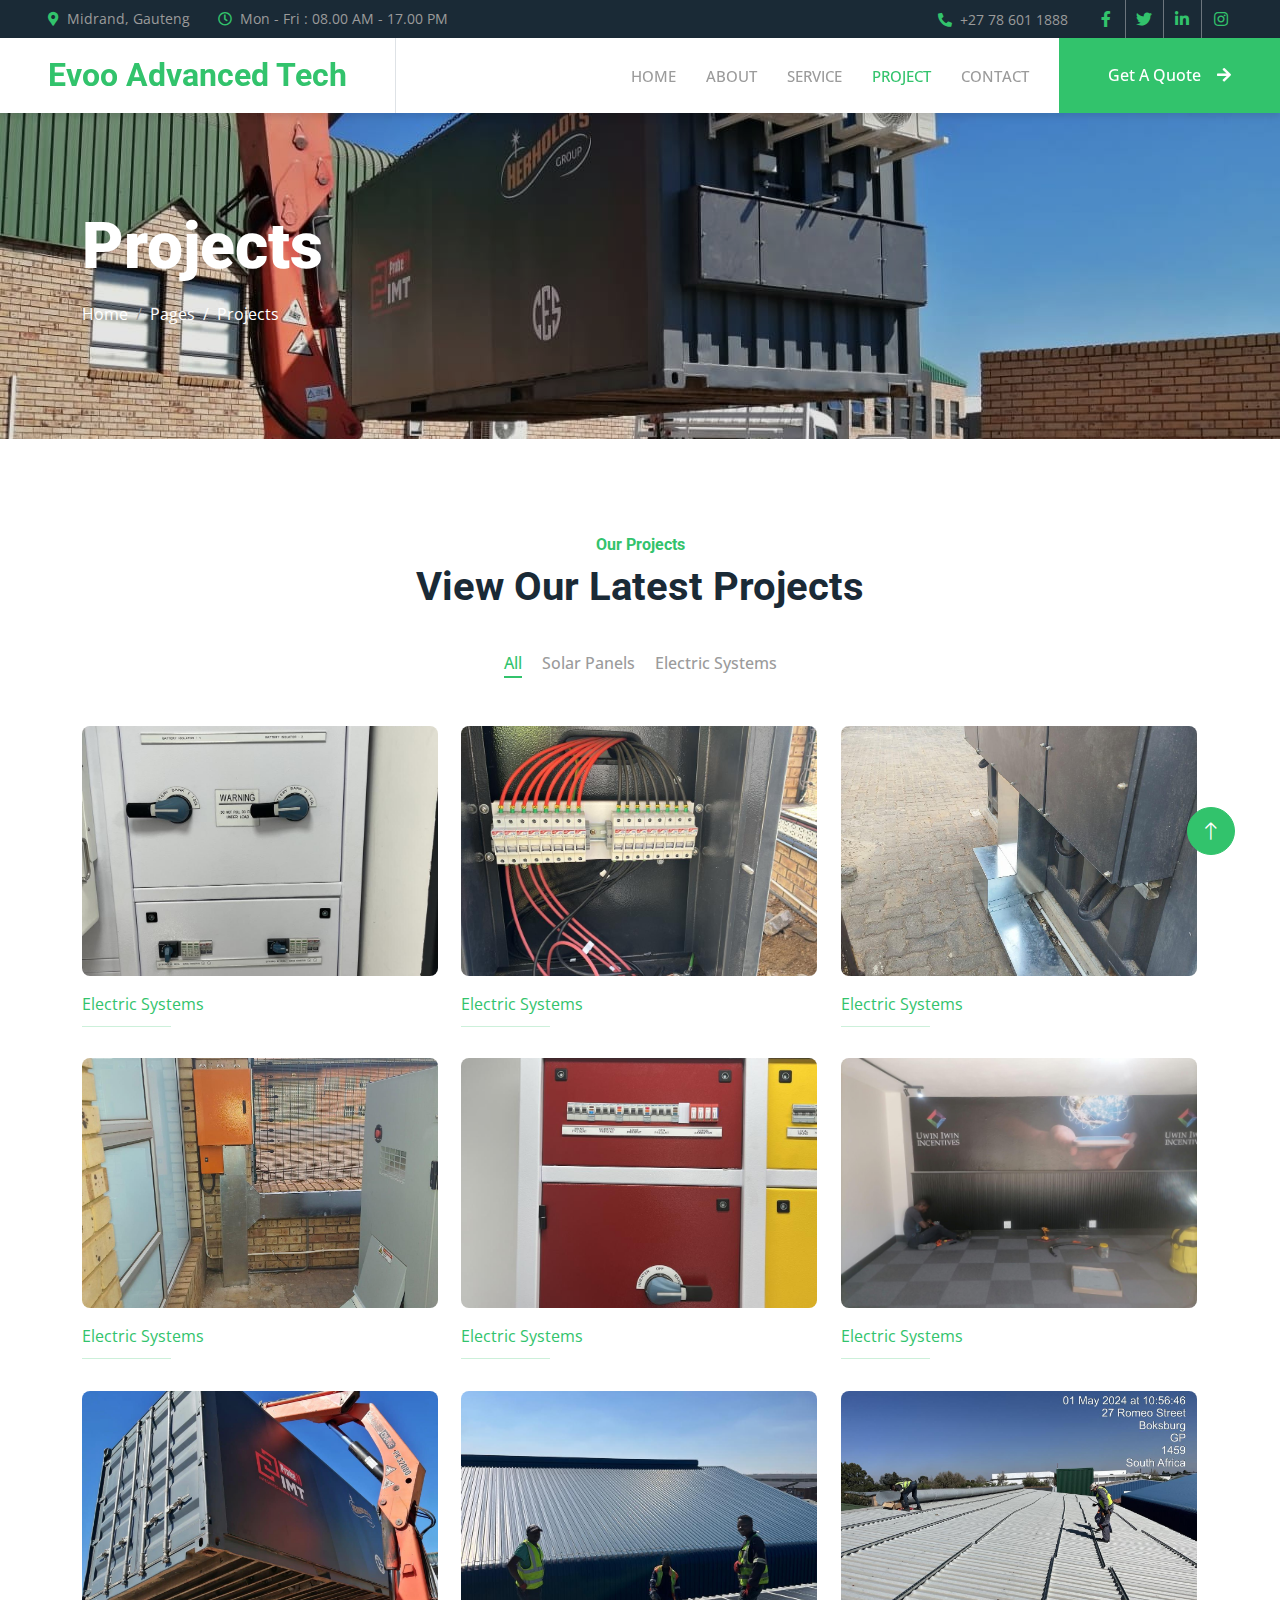
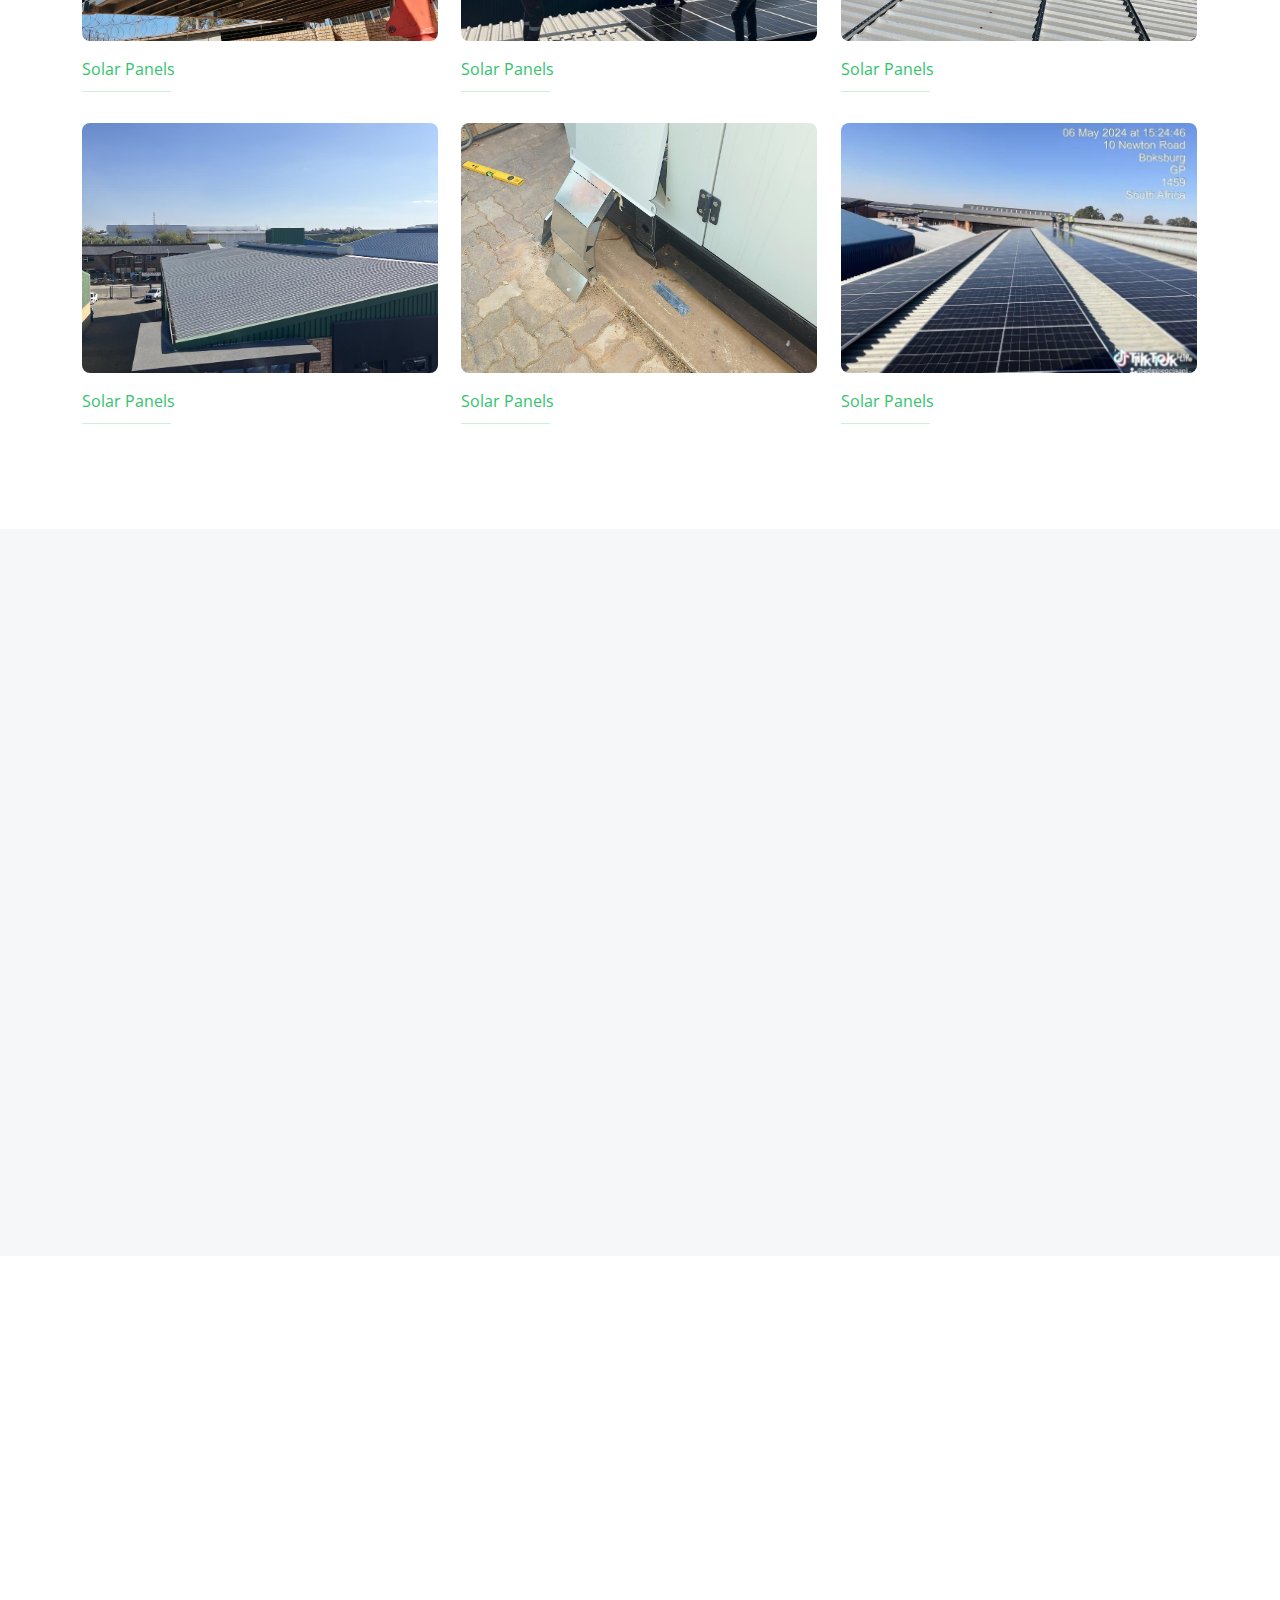
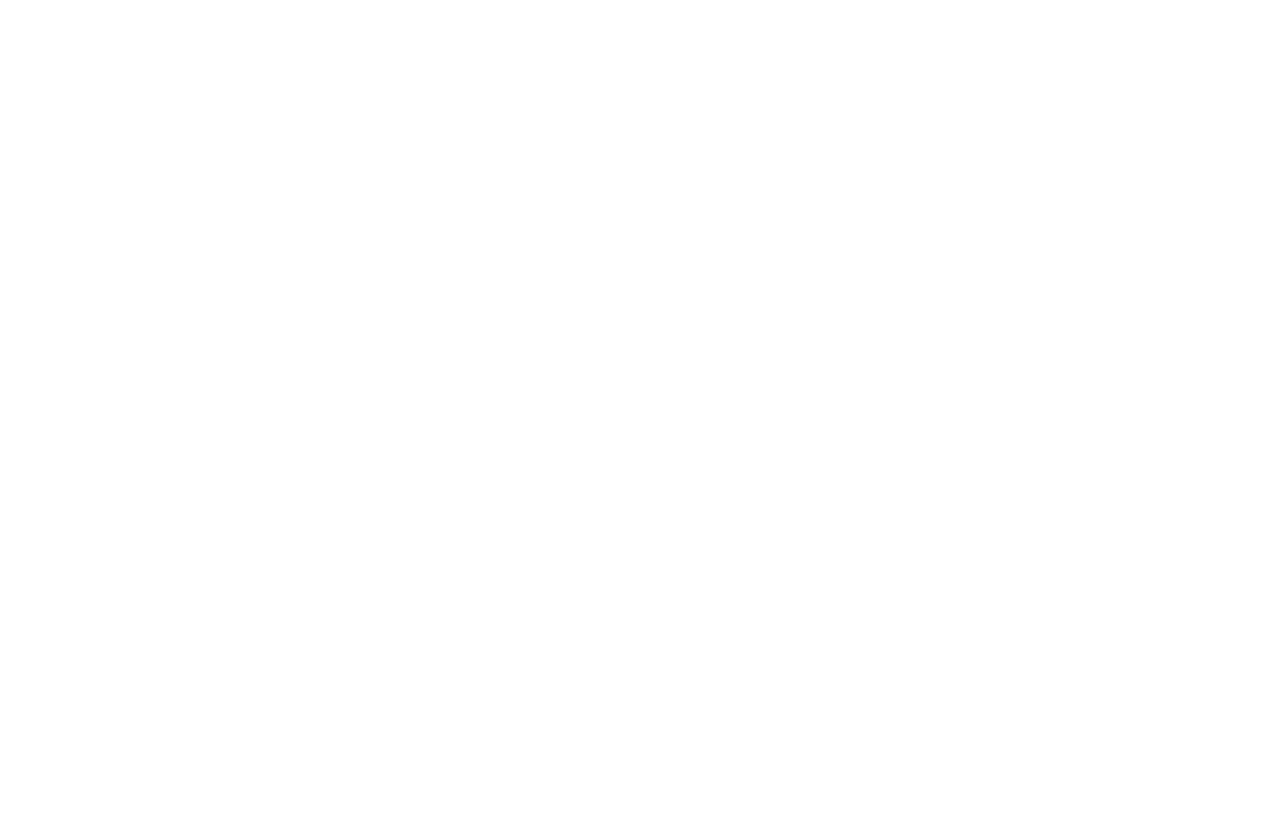
<file: project.html>
<!DOCTYPE html>
<html lang="en">

<head>
    <meta charset="utf-8">
    <title>Evoo Advanced Technologies</title>
    <meta content="width=device-width, initial-scale=1.0" name="viewport">
    <meta name="keywords" content="solar systems, solar panel installation, solar energy solutions, residential solar, commercial solar, off-grid solar, grid-tied solar, solar maintenance, solar batteries, inverter systems, solar power backup, renewable energy, energy efficiency, electrical installation, home wiring, industrial electrical systems, circuit breaker installation, electrical maintenance, electrician services, smart home wiring, generator installation, gate motors, automatic gates, gate motor repair, access control systems, sliding gate motors, swing gate motors, CCTV installation, security cameras, surveillance systems, home security, commercial security, IP cameras, alarm systems, burglar alarms, fire alarm systems, wireless alarms, motion sensors, 24/7 monitoring, electric fencing, perimeter security, intercom systems, video intercom, security automation, remote access control, home automation, load shedding solutions, inverter installation, energy storage, evoo technologies, evoo advanced tech">

    <meta name="description" content="Evoo Advanced Technologies offers professional solar, electrical, and security system solutions for residential and commercial properties.">

    <!-- Favicon -->
    <link href="img/favicon.ico" rel="icon">

    <!-- Google Web Fonts -->
    <link rel="preconnect" href="https://fonts.googleapis.com">
    <link rel="preconnect" href="https://fonts.gstatic.com" crossorigin>
    <link href="https://fonts.googleapis.com/css2?family=Open+Sans:wght@400;500&family=Roboto:wght@500;700;900&display=swap" rel="stylesheet"> 

    <!-- Icon Font Stylesheet -->
    <link href="https://cdnjs.cloudflare.com/ajax/libs/font-awesome/5.10.0/css/all.min.css" rel="stylesheet">
    <link href="https://cdn.jsdelivr.net/npm/bootstrap-icons@1.4.1/font/bootstrap-icons.css" rel="stylesheet">

    <!-- Libraries Stylesheet -->
    <link href="lib/animate/animate.min.css" rel="stylesheet">
    <link href="lib/owlcarousel/assets/owl.carousel.min.css" rel="stylesheet">
    <link href="lib/lightbox/css/lightbox.min.css" rel="stylesheet">

    <!-- Customized Bootstrap Stylesheet -->
    <link href="css/bootstrap.min.css" rel="stylesheet">

    <!-- Template Stylesheet -->
    <link href="css/style.css" rel="stylesheet">
</head>

<body>
    <!-- Spinner Start -->
    <div id="spinner" class="show bg-white position-fixed translate-middle w-100 vh-100 top-50 start-50 d-flex align-items-center justify-content-center">
        <div class="spinner-border text-primary" style="width: 3rem; height: 3rem;" role="status">
            <span class="sr-only">Loading...</span>
        </div>
    </div>
    <!-- Spinner End -->


    <!-- Topbar Start -->
    <div class="container-fluid bg-dark p-0">
        <div class="row gx-0 d-none d-lg-flex">
            <div class="col-lg-7 px-5 text-start">
                <div class="h-100 d-inline-flex align-items-center me-4">
                    <small class="fa fa-map-marker-alt text-primary me-2"></small>
                    <small>Midrand, Gauteng</small>
                </div>
                <div class="h-100 d-inline-flex align-items-center">
                    <small class="far fa-clock text-primary me-2"></small>
                    <small>Mon - Fri : 08.00 AM - 17.00 PM</small>
                </div>
            </div>
            <div class="col-lg-5 px-5 text-end">
                <div class="h-100 d-inline-flex align-items-center me-4">
                    <small class="fa fa-phone-alt text-primary me-2"></small>
                    <small>+27 78 601 1888</small>
                </div>
                <div class="h-100 d-inline-flex align-items-center mx-n2">

                    <a class="btn btn-square btn-link rounded-0 border-0 border-end border-secondary" href=""><i class="fab fa-facebook-f"></i></a>
                    <a class="btn btn-square btn-link rounded-0 border-0 border-end border-secondary" href=""><i class="fab fa-twitter"></i></a>
                    <a class="btn btn-square btn-link rounded-0 border-0 border-end border-secondary" href=""><i class="fab fa-linkedin-in"></i></a>
                    <a class="btn btn-square btn-link rounded-0" href=""><i class="fab fa-instagram"></i></a>
                    
                </div>
            </div>
        </div>
    </div>
    <!-- Topbar End -->


    <!-- Navbar Start -->
    <nav class="navbar navbar-expand-lg bg-white navbar-light sticky-top p-0">
        <a href="index.html" class="navbar-brand d-flex align-items-center border-end px-4 px-lg-5">
            <h2 class="m-0 text-primary">Evoo Advanced Tech</h2>
        </a>
        <button type="button" class="navbar-toggler me-4" data-bs-toggle="collapse" data-bs-target="#navbarCollapse">
            <span class="navbar-toggler-icon"></span>
        </button>
        <div class="collapse navbar-collapse" id="navbarCollapse">
            <div class="navbar-nav ms-auto p-4 p-lg-0">
                <a href="index.html" class="nav-item nav-link">Home</a>
                <a href="about.html" class="nav-item nav-link">About</a>
                <a href="service.html" class="nav-item nav-link">Service</a>
                <a href="project.html" class="nav-item nav-link active">Project</a>
                <!--<div class="nav-item dropdown">
                    <a href="#" class="nav-link dropdown-toggle" data-bs-toggle="dropdown">Pages</a>
                    <div class="dropdown-menu bg-light m-0">
                        <a href="feature.html" class="dropdown-item">Feature</a>
                        <a href="quote.html" class="dropdown-item">Free Quote</a>
                        <a href="team.html" class="dropdown-item">Our Team</a>
                        <a href="testimonial.html" class="dropdown-item">Testimonial</a>
                        <a href="404.html" class="dropdown-item">404 Page</a>
                    </div>
                </div> -->
                <a href="contact.html" class="nav-item nav-link">Contact</a>
            </div>
            <a href="contact.html" class="btn btn-primary rounded-0 py-4 px-lg-5 d-none d-lg-block">Get A Quote<i class="fa fa-arrow-right ms-3"></i></a>
        </div>
    </nav>
    <!-- Navbar End -->


    <!-- Page Header Start -->
    <div class="container-fluid page-header py-5 mb-5">
        <div class="container py-5">
            <h1 class="display-3 text-white mb-3 animated slideInDown">Projects</h1>
            <nav aria-label="breadcrumb animated slideInDown">
                <ol class="breadcrumb">
                    <li class="breadcrumb-item"><a class="text-white" href="#">Home</a></li>
                    <li class="breadcrumb-item"><a class="text-white" href="#">Pages</a></li>
                    <li class="breadcrumb-item text-white active" aria-current="page">Projects</li>
                </ol>
            </nav>
        </div>
    </div>
    <!-- Page Header End -->


    <!-- Projects Start -->
    <div class="container-xxl py-5">
        <div class="container">
            <div class="text-center mx-auto mb-5 wow fadeInUp" data-wow-delay="0.1s" style="max-width: 600px;">
                <h6 class="text-primary">Our Projects</h6>
                <h1 class="mb-4">View Our Latest Projects</h1>
            </div>

            <div class="row mt-n2 wow fadeInUp" data-wow-delay="0.3s">
                <div class="col-12 text-center">
                    <ul class="list-inline mb-5" id="portfolio-flters">
                        <li class="mx-2 active" data-filter="*">All</li>
                        <li class="mx-2" data-filter=".first">Solar Panels</li>
                        <li class="mx-2" data-filter=".second">Electric Systems</li>
                        <!-- <li class="mx-2" data-filter=".third">Hydropower Plants</li> -->
                    </ul>
                </div>
            </div>

            <div class="row g-4 portfolio-container wow fadeInUp" data-wow-delay="0.5s">
                <div class="col-lg-4 col-md-6 portfolio-item second">
                    <div class="portfolio-img rounded overflow-hidden">
                        <img class="img-fluid" src="img/app/WhatsApp Image 2025-05-08 at 08.52.29 (19).jpeg" alt="">
                        <div class="portfolio-btn">
                            <a class="btn btn-lg-square btn-outline-light rounded-circle mx-1" href="img/app/WhatsApp Image 2025-05-08 at 08.52.29 (19).jpeg" data-lightbox="portfolio"><i class="fa fa-eye"></i></a>
                            <a class="btn btn-lg-square btn-outline-light rounded-circle mx-1" href=""><i class="fa fa-link"></i></a>
                        </div>
                    </div>

                    <div class="pt-3">
                        <p class="text-primary mb-0">Electric Systems</p>
                        <hr class="text-primary w-25 my-2">
                        <!-- <h5 class="lh-base">We Are pioneers of solar & renewable energy industry</h5> -->
                    </div>

                </div>

                <div class="col-lg-4 col-md-6 portfolio-item second">
                    <div class="portfolio-img rounded overflow-hidden">
                        <img class="img-fluid" src="img/app/WhatsApp Image 2025-05-08 at 08.52.31 (24).jpeg" alt="">
                        <div class="portfolio-btn">
                            <a class="btn btn-lg-square btn-outline-light rounded-circle mx-1" href="img/app/WhatsApp Image 2025-05-08 at 08.52.31 (24).jpeg" data-lightbox="portfolio"><i class="fa fa-eye"></i></a>
                            <a class="btn btn-lg-square btn-outline-light rounded-circle mx-1" href=""><i class="fa fa-link"></i></a>
                        </div>
                    </div>

                    <div class="pt-3">
                        <p class="text-primary mb-0">Electric Systems</p>
                        <hr class="text-primary w-25 my-2">
                        <!-- <h5 class="lh-base">We Are pioneers of solar & renewable energy industry</h5> -->
                    </div>

                </div>

                <div class="col-lg-4 col-md-6 portfolio-item second">
                    <div class="portfolio-img rounded overflow-hidden">
                        <img class="img-fluid" src="img/app/WhatsApp Image 2025-05-08 at 08.52.29 (15).jpeg" alt="">
                        <div class="portfolio-btn">
                            <a class="btn btn-lg-square btn-outline-light rounded-circle mx-1" href="img/app/WhatsApp Image 2025-05-08 at 08.52.29 (15).jpeg" data-lightbox="portfolio"><i class="fa fa-eye"></i></a>
                            <a class="btn btn-lg-square btn-outline-light rounded-circle mx-1" href=""><i class="fa fa-link"></i></a>
                        </div>
                    </div>

                    <div class="pt-3">
                        <p class="text-primary mb-0">Electric Systems</p>
                        <hr class="text-primary w-25 my-2">
                        <!-- <h5 class="lh-base">We Are pioneers of solar & renewable energy industry</h5> -->
                    </div>

                </div>

                <div class="col-lg-4 col-md-6 portfolio-item second">
                    <div class="portfolio-img rounded overflow-hidden">
                        <img class="img-fluid" src="img/app/WhatsApp Image 2025-05-08 at 08.52.29 (13).jpeg" alt="">
                        <div class="portfolio-btn">
                            <a class="btn btn-lg-square btn-outline-light rounded-circle mx-1" href="img/app/WhatsApp Image 2025-05-08 at 08.52.29 (13).jpeg" data-lightbox="portfolio"><i class="fa fa-eye"></i></a>
                            <a class="btn btn-lg-square btn-outline-light rounded-circle mx-1" href=""><i class="fa fa-link"></i></a>
                        </div>
                    </div>

                    <div class="pt-3">
                        <p class="text-primary mb-0">Electric Systems</p>
                        <hr class="text-primary w-25 my-2">
                        <!-- <h5 class="lh-base">We Are pioneers of solar & renewable energy industry</h5> -->
                    </div>

                </div>


                <div class="col-lg-4 col-md-6 portfolio-item second">
                    <div class="portfolio-img rounded overflow-hidden">
                        <img class="img-fluid" src="img/app/WhatsApp Image 2025-05-08 at 08.52.29 (21).jpeg" alt="">
                        <div class="portfolio-btn">
                            <a class="btn btn-lg-square btn-outline-light rounded-circle mx-1" href="img/app/WhatsApp Image 2025-05-08 at 08.52.29 (21).jpeg" data-lightbox="portfolio"><i class="fa fa-eye"></i></a>
                            <a class="btn btn-lg-square btn-outline-light rounded-circle mx-1" href=""><i class="fa fa-link"></i></a>
                        </div>
                    </div>

                    <div class="pt-3">
                        <p class="text-primary mb-0">Electric Systems</p>
                        <hr class="text-primary w-25 my-2">
                        <!-- <h5 class="lh-base">We Are pioneers of solar & renewable energy industry</h5> -->
                    </div>

                </div>

                <div class="col-lg-4 col-md-6 portfolio-item second">
                    <div class="portfolio-img rounded overflow-hidden">
                        <img class="img-fluid" src="img/app/WhatsApp Image 2025-05-08 at 08.52.29.jpeg" alt="">
                        <div class="portfolio-btn">
                            <a class="btn btn-lg-square btn-outline-light rounded-circle mx-1" href="img/app/WhatsApp Image 2025-05-08 at 08.52.29.jpeg" data-lightbox="portfolio"><i class="fa fa-eye"></i></a>
                            <a class="btn btn-lg-square btn-outline-light rounded-circle mx-1" href=""><i class="fa fa-link"></i></a>
                        </div>
                    </div>

                    <div class="pt-3">
                        <p class="text-primary mb-0">Electric Systems</p>
                        <hr class="text-primary w-25 my-2">
                        <!-- <h5 class="lh-base">We Are pioneers of solar & renewable energy industry</h5> -->
                    </div>

                </div>

                <div class="col-lg-4 col-md-6 portfolio-item first">
                    <div class="portfolio-img rounded overflow-hidden">
                        <img class="img-fluid" src="img/app/banner2.jpeg" alt="">
                        <div class="portfolio-btn">
                            <a class="btn btn-lg-square btn-outline-light rounded-circle mx-1" href="img/app/banner2.jpeg" data-lightbox="portfolio"><i class="fa fa-eye"></i></a>
                            <a class="btn btn-lg-square btn-outline-light rounded-circle mx-1" href=""><i class="fa fa-link"></i></a>
                        </div>
                    </div>

                    <div class="pt-3">
                        <p class="text-primary mb-0">Solar Panels</p>
                        <hr class="text-primary w-25 my-2">
                        <!-- <h5 class="lh-base">We Are pioneers of solar & renewable energy industry</h5> -->
                    </div>

                </div>


                <div class="col-lg-4 col-md-6 portfolio-item first">
                    <div class="portfolio-img rounded overflow-hidden">
                        <img class="img-fluid" src="img/app/banner1.jpeg" alt="">
                        <div class="portfolio-btn">
                            <a class="btn btn-lg-square btn-outline-light rounded-circle mx-1" href="img/app/banner1.jpeg" data-lightbox="portfolio"><i class="fa fa-eye"></i></a>
                            <a class="btn btn-lg-square btn-outline-light rounded-circle mx-1" href=""><i class="fa fa-link"></i></a>
                        </div>
                    </div>

                    <div class="pt-3">
                        <p class="text-primary mb-0">Solar Panels</p>
                        <hr class="text-primary w-25 my-2">
                        <!-- <h5 class="lh-base">We Are pioneers of solar & renewable energy industry</h5> -->
                    </div>

                </div>

                <div class="col-lg-4 col-md-6 portfolio-item first">
                    <div class="portfolio-img rounded overflow-hidden">
                        <img class="img-fluid" src="img/app/WhatsApp Image 2025-05-08 at 08.52.30 (2).jpeg" alt="">
                        <div class="portfolio-btn">
                            <a class="btn btn-lg-square btn-outline-light rounded-circle mx-1" href="img/app/WhatsApp Image 2025-05-08 at 08.52.30 (2).jpeg" data-lightbox="portfolio"><i class="fa fa-eye"></i></a>
                            <a class="btn btn-lg-square btn-outline-light rounded-circle mx-1" href=""><i class="fa fa-link"></i></a>
                        </div>
                    </div>

                    <div class="pt-3">
                        <p class="text-primary mb-0">Solar Panels</p>
                        <hr class="text-primary w-25 my-2">
                        <!-- <h5 class="lh-base">We Are pioneers of solar & renewable energy industry</h5> -->
                    </div>

                </div>


                <div class="col-lg-4 col-md-6 portfolio-item first">
                    <div class="portfolio-img rounded overflow-hidden">
                        <img class="img-fluid" src="img/app/WhatsApp Image 2025-05-08 at 08.52.29 (24).jpeg" alt="">
                        <div class="portfolio-btn">
                            <a class="btn btn-lg-square btn-outline-light rounded-circle mx-1" href="img/app/WhatsApp Image 2025-05-08 at 08.52.29 (24).jpeg" data-lightbox="portfolio"><i class="fa fa-eye"></i></a>
                            <a class="btn btn-lg-square btn-outline-light rounded-circle mx-1" href=""><i class="fa fa-link"></i></a>
                        </div>
                    </div>

                    <div class="pt-3">
                        <p class="text-primary mb-0">Solar Panels</p>
                        <hr class="text-primary w-25 my-2">
                        <!-- <h5 class="lh-base">We Are pioneers of solar & renewable energy industry</h5> -->
                    </div>

                </div>


                <div class="col-lg-4 col-md-6 portfolio-item first">
                    <div class="portfolio-img rounded overflow-hidden">
                        <img class="img-fluid" src="img/app/WhatsApp Image 2025-05-08 at 08.52.29 (14).jpeg" alt="">
                        <div class="portfolio-btn">
                            <a class="btn btn-lg-square btn-outline-light rounded-circle mx-1" href="img/app/WhatsApp Image 2025-05-08 at 08.52.29 (14).jpeg" data-lightbox="portfolio"><i class="fa fa-eye"></i></a>
                            <a class="btn btn-lg-square btn-outline-light rounded-circle mx-1" href=""><i class="fa fa-link"></i></a>
                        </div>
                    </div>

                    <div class="pt-3">
                        <p class="text-primary mb-0">Solar Panels</p>
                        <hr class="text-primary w-25 my-2">
                        <!-- <h5 class="lh-base">We Are pioneers of solar & renewable energy industry</h5> -->
                    </div>

                </div>



                <div class="col-lg-4 col-md-6 portfolio-item first">
                    <div class="portfolio-img rounded overflow-hidden">
                        <img class="img-fluid" src="img/app/WhatsApp Image 2025-05-08 at 08.52.28 (6).jpeg" alt="">
                        <div class="portfolio-btn">
                            <a class="btn btn-lg-square btn-outline-light rounded-circle mx-1" href="img/app/WhatsApp Image 2025-05-08 at 08.52.28 (6).jpeg" data-lightbox="portfolio"><i class="fa fa-eye"></i></a>
                            <a class="btn btn-lg-square btn-outline-light rounded-circle mx-1" href=""><i class="fa fa-link"></i></a>
                        </div>
                    </div>

                    <div class="pt-3">
                        <p class="text-primary mb-0">Solar Panels</p>
                        <hr class="text-primary w-25 my-2">
                        <!-- <h5 class="lh-base">We Are pioneers of solar & renewable energy industry</h5> -->
                    </div>

                </div>

                

            </div>
        </div>
    </div>
    <!-- Projects End -->


    <!-- Quote Start -->
    <div class="container-fluid bg-light overflow-hidden my-5 px-lg-0">
        <div class="container quote px-lg-0">
            <div class="row g-0 mx-lg-0">
                <div class="col-lg-6 ps-lg-0 wow fadeIn" data-wow-delay="0.1s" style="min-height: 400px;">
                    <div class="position-relative h-100">
                        <img class="position-absolute img-fluid w-100 h-100" src="img/12.jpg" style="object-fit: cover;" alt="">
                    </div>
                </div>
                <div class="col-lg-6 quote-text py-5 wow fadeIn" data-wow-delay="0.5s">
                    <div class="p-lg-5 pe-lg-0">
                        <h6 class="text-primary">Free Quote</h6>
                        <h1 class="mb-4">Get A Free Quote</h1>
                        <p class="mb-4 pb-2">Looking to upgrade your home or business with reliable solar, electrical, or security solutions?
                            We're here to help you make informed decisions — without any pressure. <br>
                            Fill out our quick form and we'll get back to you with a personalized quote that suits your project goals and budget.
                            </p>
                        <form>
                            <div class="row g-3">
                                <div class="col-12 col-sm-6">
                                    <input type="text" class="form-control border-0" placeholder="Your Name" style="height: 55px;">
                                </div>
                                <div class="col-12 col-sm-6">
                                    <input type="email" class="form-control border-0" placeholder="Your Email" style="height: 55px;">
                                </div>
                                <div class="col-12 col-sm-6">
                                    <input type="text" class="form-control border-0" placeholder="Your Mobile" style="height: 55px;">
                                </div>
                                <div class="col-12 col-sm-6">
                                    <select class="form-select border-0" style="height: 55px;">
                                        <option selected>Select A Service   </option>
                                        <option value="1">Electric Systems  </option>
                                        <option value="2">Solar Energy      </option>
                                        <option value="3">Gate Automation   </option>
                                        <option value="3">Alarm Systems     </option>
                                        <option value="3">CCTV Cameras      </option>
                                    </select>
                                </div>
                                <div class="col-12">
                                    <textarea class="form-control border-0" placeholder="Special Note"></textarea>
                                </div>
                                <div class="col-12">
                                    <button class="btn btn-primary rounded-pill py-3 px-5" type="submit">Submit</button>
                                </div>
                            </div>
                        </form>
                    </div>
                </div>
            </div>
        </div>
    </div>
    <!-- Quote End -->


    <!-- Testimonial Start -->
    <div class="container-xxl py-5">
        <div class="container">
            <div class="text-center mx-auto mb-5 wow fadeInUp" data-wow-delay="0.1s" style="max-width: 600px;">
                <h6 class="text-primary">Testimonial</h6>
                <h1 class="mb-4">What Our Clients Say!</h1>
            </div>
            <div class="owl-carousel testimonial-carousel wow fadeInUp" data-wow-delay="0.1s">
                <div class="testimonial-item text-center">
                    <div class="testimonial-img position-relative">
                        <img class="img-fluid rounded-circle mx-auto mb-5" src="img/testimonial-1.jpg">
                        <div class="btn-square bg-primary rounded-circle">
                            <i class="fa fa-quote-left text-white"></i>
                        </div>
                    </div>
                    <div class="testimonial-text text-center rounded p-4">
                        <p>Clita clita tempor justo dolor ipsum amet kasd amet duo justo duo duo labore sed sed. Magna ut diam sit et amet stet eos sed clita erat magna elitr erat sit sit erat at rebum justo sea clita.</p>
                        <h5 class="mb-1">Client Name</h5>
                        <span class="fst-italic">Profession</span>
                    </div>
                </div>
                <div class="testimonial-item text-center">
                    <div class="testimonial-img position-relative">
                        <img class="img-fluid rounded-circle mx-auto mb-5" src="img/testimonial-2.jpg">
                        <div class="btn-square bg-primary rounded-circle">
                            <i class="fa fa-quote-left text-white"></i>
                        </div>
                    </div>
                    <div class="testimonial-text text-center rounded p-4">
                        <p>Clita clita tempor justo dolor ipsum amet kasd amet duo justo duo duo labore sed sed. Magna ut diam sit et amet stet eos sed clita erat magna elitr erat sit sit erat at rebum justo sea clita.</p>
                        <h5 class="mb-1">Client Name</h5>
                        <span class="fst-italic">Profession</span>
                    </div>
                </div>
                <div class="testimonial-item text-center">
                    <div class="testimonial-img position-relative">
                        <img class="img-fluid rounded-circle mx-auto mb-5" src="img/testimonial-3.jpg">
                        <div class="btn-square bg-primary rounded-circle">
                            <i class="fa fa-quote-left text-white"></i>
                        </div>
                    </div>
                    <div class="testimonial-text text-center rounded p-4">
                        <p>Clita clita tempor justo dolor ipsum amet kasd amet duo justo duo duo labore sed sed. Magna ut diam sit et amet stet eos sed clita erat magna elitr erat sit sit erat at rebum justo sea clita.</p>
                        <h5 class="mb-1">Client Name</h5>
                        <span class="fst-italic">Profession</span>
                    </div>
                </div>
            </div>
        </div>
    </div>
    <!-- Testimonial End -->
        

    <!-- Footer Start -->
    <div class="container-fluid bg-dark text-body footer mt-5 pt-5 wow fadeIn" data-wow-delay="0.1s">
        <div class="container py-5">
            <div class="row g-5">
                <div class="col-lg-3 col-md-6">
                    <h5 class="text-white mb-4">Address</h5>
                    <p class="mb-2"><i class="fa fa-map-marker-alt me-3"></i>Midrand, Gauteng</p>
                    <p class="mb-2"><i class="fa fa-phone-alt me-3"></i>+27 78 601 1888</p>
                    <p class="mb-2"><i class="fa fa-envelope me-3"></i>evootechnologies@gmail.com</p>
                    <div class="d-flex pt-2">
                        <!-- <a class="btn btn-square btn-outline-light btn-social" href=""><i class="fab fa-twitter"></i></a>
                        <a class="btn btn-square btn-outline-light btn-social" href=""><i class="fab fa-facebook-f"></i></a>
                        <a class="btn btn-square btn-outline-light btn-social" href=""><i class="fab fa-youtube"></i></a>
                        <a class="btn btn-square btn-outline-light btn-social" href=""><i class="fab fa-linkedin-in"></i></a> -->
                    </div>
                </div>
                 <div class="col-lg-3 col-md-6">
                    <h5 class="text-white mb-4">Quick Links</h5>
                    <a class="btn btn-link" href="about.html">About Us</a>
                    <a class="btn btn-link" href="contact.html">Contact Us</a>
                    <a class="btn btn-link" href="service.html">Our Services</a>
                    <a class="btn btn-link" href="">Terms & Condition</a>
                    <a class="btn btn-link" href="contact.html">Support</a>
                </div>
                <div class="col-lg-3 col-md-6">
                    <h5 class="text-white mb-4">Project Gallery</h5>
                    <div class="row g-2">
                        <div class="col-4">
                            <img class="img-fluid rounded" src="img/app/WhatsApp Image 2025-05-08 at 08.52.28 (10).jpeg" alt="">
                        </div>
                        <div class="col-4">
                            <img class="img-fluid rounded" src="img/app/WhatsApp Image 2025-05-08 at 08.52.29 (15).jpeg" alt="">
                        </div>
                        <div class="col-4">
                            <img class="img-fluid rounded" src="img/app/WhatsApp Image 2025-05-08 at 08.52.30.jpeg" alt="">
                        </div>
                        <div class="col-4">
                            <img class="img-fluid rounded" src="img/app/WhatsApp Image 2025-05-08 at 08.52.31 (10).jpeg" alt="">
                        </div>
                        <div class="col-4">
                            <img class="img-fluid rounded" src="img/app/WhatsApp Image 2025-05-08 at 08.52.32 (5).jpeg" alt="">
                        </div>
                        <div class="col-4">
                            <img class="img-fluid rounded" src="img/app/WhatsApp Image 2025-05-08 at 08.52.31 (21).jpeg" alt="">
                        </div>
                    </div>
                </div>
                <!-- <div class="col-lg-3 col-md-6"> -->
                    <!-- <h5 class="text-white mb-4">Newsletter</h5> -->
                    <!-- <p>Dolor amet sit justo amet elitr clita ipsum elitr est.</p> -->
                    <!-- <div class="position-relative mx-auto" style="max-width: 400px;">
                        <input class="form-control border-0 w-100 py-3 ps-4 pe-5" type="text" placeholder="Your email">
                        <button type="button" class="btn btn-primary py-2 position-absolute top-0 end-0 mt-2 me-2">SignUp</button>
                    </div> -->
                <!-- </div> -->
            </div>
        </div>
        <div class="container">
            <div class="copyright">
                <div class="row">
                    <div class="col-md-6 text-center text-md-start mb-3 mb-md-0"> 2025
                        &copy; <a href="#">Evoo Advanced Technologies</a>, All Right Reserved.
                    </div>
                    
                </div>
            </div>
        </div>
    </div>
    <!-- Footer End -->


    <!-- Back to Top -->
    <a href="#" class="btn btn-lg btn-primary btn-lg-square rounded-circle back-to-top"><i class="bi bi-arrow-up"></i></a>


    <!-- JavaScript Libraries -->
    <script src="https://code.jquery.com/jquery-3.4.1.min.js"></script>
    <script src="https://cdn.jsdelivr.net/npm/bootstrap@5.0.0/dist/js/bootstrap.bundle.min.js"></script>
    <script src="lib/wow/wow.min.js"></script>
    <script src="lib/easing/easing.min.js"></script>
    <script src="lib/waypoints/waypoints.min.js"></script>
    <script src="lib/counterup/counterup.min.js"></script>
    <script src="lib/owlcarousel/owl.carousel.min.js"></script>
    <script src="lib/isotope/isotope.pkgd.min.js"></script>
    <script src="lib/lightbox/js/lightbox.min.js"></script>

    <!-- Template Javascript -->
    <script src="js/main.js"></script>
</body>

</html>
</file>
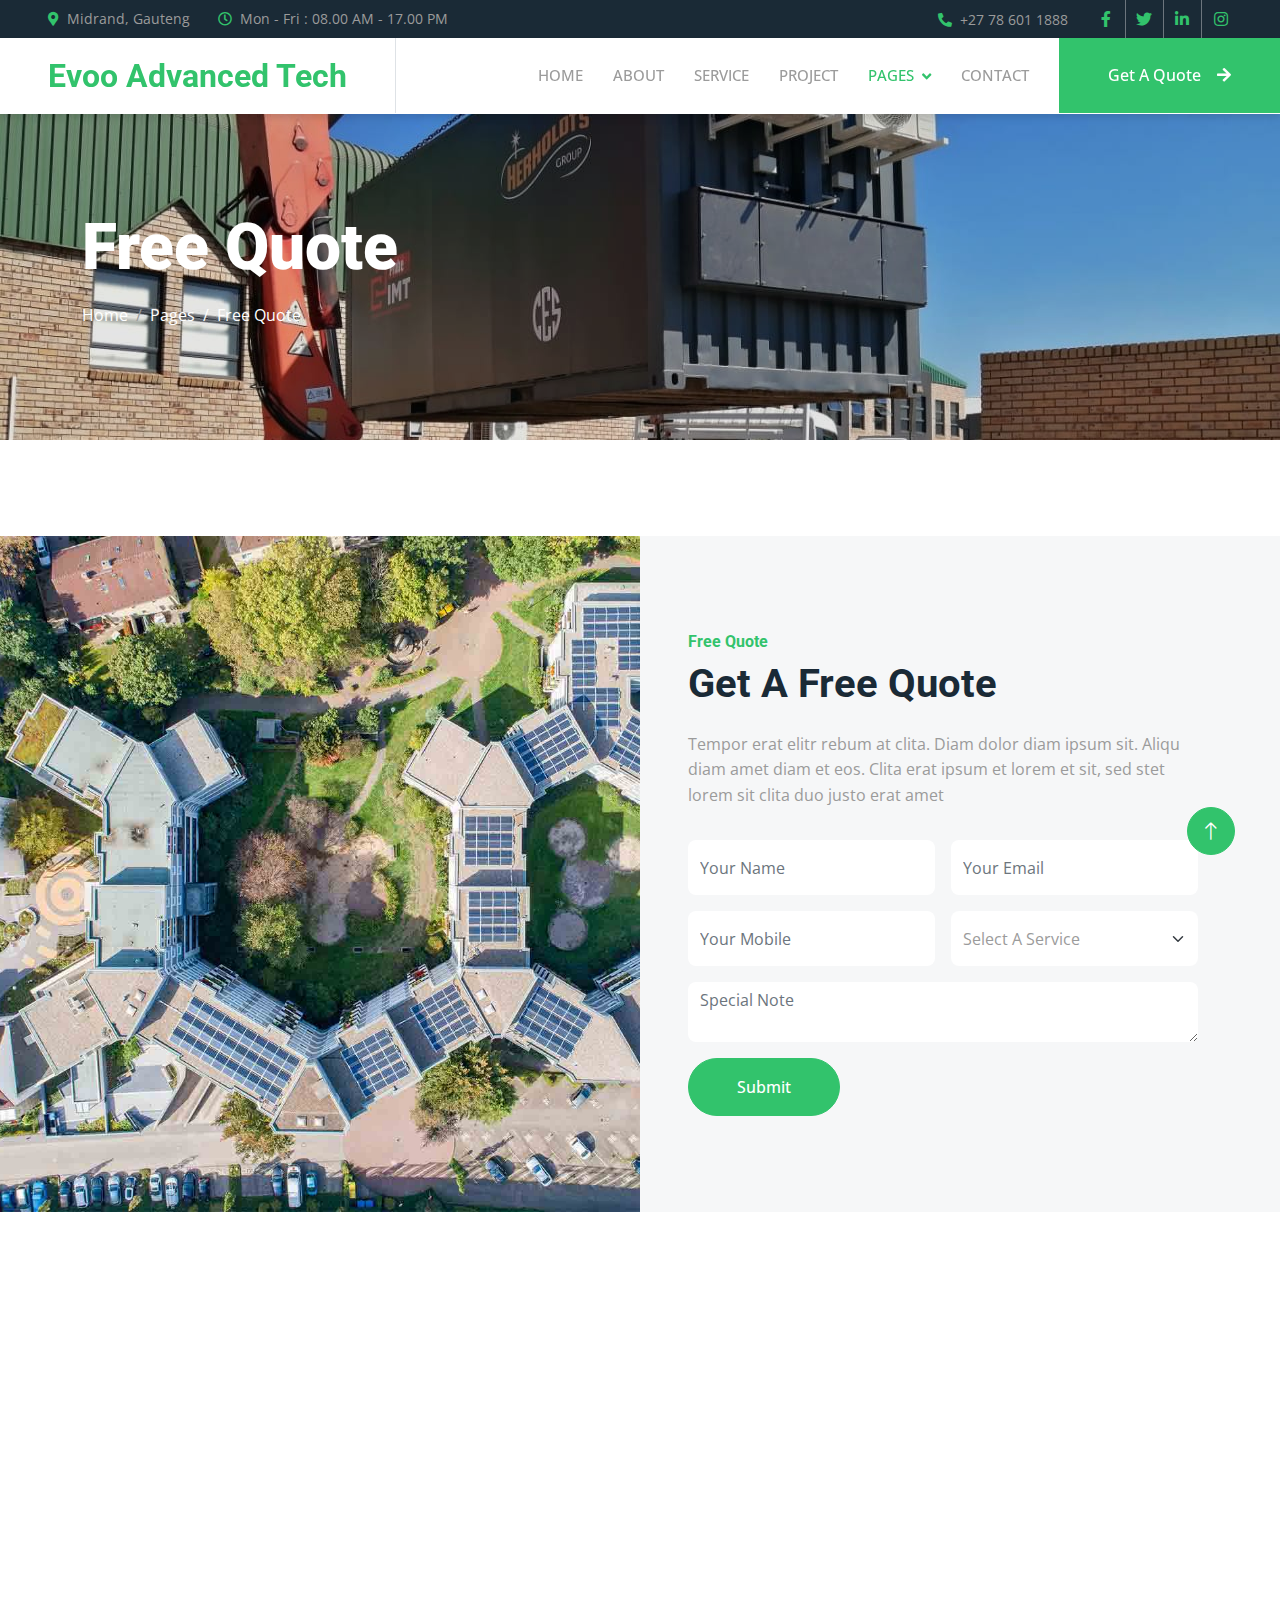
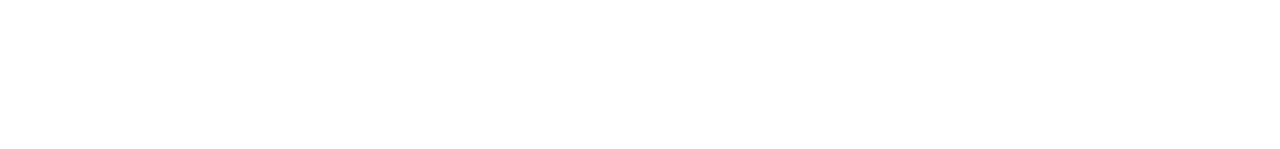
<file: quote.html>
<!DOCTYPE html>
<html lang="en">

<head>
    <meta charset="utf-8">
    <title>Evoo Advanced Technologies</title>
    <meta content="width=device-width, initial-scale=1.0" name="viewport">
    <meta content="" name="keywords">
    <meta content="" name="description">

    <!-- Favicon -->
    <link href="img/favicon.ico" rel="icon">

    <!-- Google Web Fonts -->
    <link rel="preconnect" href="https://fonts.googleapis.com">
    <link rel="preconnect" href="https://fonts.gstatic.com" crossorigin>
    <link href="https://fonts.googleapis.com/css2?family=Open+Sans:wght@400;500&family=Roboto:wght@500;700;900&display=swap" rel="stylesheet"> 

    <!-- Icon Font Stylesheet -->
    <link href="https://cdnjs.cloudflare.com/ajax/libs/font-awesome/5.10.0/css/all.min.css" rel="stylesheet">
    <link href="https://cdn.jsdelivr.net/npm/bootstrap-icons@1.4.1/font/bootstrap-icons.css" rel="stylesheet">

    <!-- Libraries Stylesheet -->
    <link href="lib/animate/animate.min.css" rel="stylesheet">
    <link href="lib/owlcarousel/assets/owl.carousel.min.css" rel="stylesheet">
    <link href="lib/lightbox/css/lightbox.min.css" rel="stylesheet">

    <!-- Customized Bootstrap Stylesheet -->
    <link href="css/bootstrap.min.css" rel="stylesheet">

    <!-- Template Stylesheet -->
    <link href="css/style.css" rel="stylesheet">
</head>

<body>
    <!-- Spinner Start -->
    <div id="spinner" class="show bg-white position-fixed translate-middle w-100 vh-100 top-50 start-50 d-flex align-items-center justify-content-center">
        <div class="spinner-border text-primary" style="width: 3rem; height: 3rem;" role="status">
            <span class="sr-only">Loading...</span>
        </div>
    </div>
    <!-- Spinner End -->


    <!-- Topbar Start -->
    <div class="container-fluid bg-dark p-0">
        <div class="row gx-0 d-none d-lg-flex">
            <div class="col-lg-7 px-5 text-start">
                <div class="h-100 d-inline-flex align-items-center me-4">
                    <small class="fa fa-map-marker-alt text-primary me-2"></small>
                    <small>Midrand, Gauteng</small>
                </div>
                <div class="h-100 d-inline-flex align-items-center">
                    <small class="far fa-clock text-primary me-2"></small>
                    <small>Mon - Fri : 08.00 AM - 17.00 PM</small>
                </div>
            </div>
            <div class="col-lg-5 px-5 text-end">
                <div class="h-100 d-inline-flex align-items-center me-4">
                    <small class="fa fa-phone-alt text-primary me-2"></small>
                    <small>+27 78 601 1888</small>
                </div>
                <div class="h-100 d-inline-flex align-items-center mx-n2">

                    <a class="btn btn-square btn-link rounded-0 border-0 border-end border-secondary" href=""><i class="fab fa-facebook-f"></i></a>
                    <a class="btn btn-square btn-link rounded-0 border-0 border-end border-secondary" href=""><i class="fab fa-twitter"></i></a>
                    <a class="btn btn-square btn-link rounded-0 border-0 border-end border-secondary" href=""><i class="fab fa-linkedin-in"></i></a>
                    <a class="btn btn-square btn-link rounded-0" href=""><i class="fab fa-instagram"></i></a>
                    
                </div>
            </div>
        </div>
    </div>
    <!-- Topbar End -->


    <!-- Navbar Start -->
    <nav class="navbar navbar-expand-lg bg-white navbar-light sticky-top p-0">
        <a href="index.html" class="navbar-brand d-flex align-items-center border-end px-4 px-lg-5">
            <h2 class="m-0 text-primary">Evoo Advanced Tech</h2>
        </a>
        <button type="button" class="navbar-toggler me-4" data-bs-toggle="collapse" data-bs-target="#navbarCollapse">
            <span class="navbar-toggler-icon"></span>
        </button>
        <div class="collapse navbar-collapse" id="navbarCollapse">
            <div class="navbar-nav ms-auto p-4 p-lg-0">
                <a href="index.html" class="nav-item nav-link">Home</a>
                <a href="about.html" class="nav-item nav-link">About</a>
                <a href="service.html" class="nav-item nav-link">Service</a>
                <a href="project.html" class="nav-item nav-link">Project</a>
                <div class="nav-item dropdown">
                    <a href="#" class="nav-link dropdown-toggle active" data-bs-toggle="dropdown">Pages</a>
                    <div class="dropdown-menu bg-light m-0">
                        <a href="feature.html" class="dropdown-item">Feature</a>
                        <a href="quote.html" class="dropdown-item active">Free Quote</a>
                        <a href="team.html" class="dropdown-item">Our Team</a>
                        <a href="testimonial.html" class="dropdown-item">Testimonial</a>
                        <a href="404.html" class="dropdown-item">404 Page</a>
                    </div>
                </div>
                <a href="contact.html" class="nav-item nav-link">Contact</a>
            </div>
            <a href="contact.html" class="btn btn-primary rounded-0 py-4 px-lg-5 d-none d-lg-block">Get A Quote<i class="fa fa-arrow-right ms-3"></i></a>
        </div>
    </nav>
    <!-- Navbar End -->


    <!-- Page Header Start -->
    <div class="container-fluid page-header py-5 mb-5">
        <div class="container py-5">
            <h1 class="display-3 text-white mb-3 animated slideInDown">Free Quote</h1>
            <nav aria-label="breadcrumb animated slideInDown">
                <ol class="breadcrumb">
                    <li class="breadcrumb-item"><a class="text-white" href="#">Home</a></li>
                    <li class="breadcrumb-item"><a class="text-white" href="#">Pages</a></li>
                    <li class="breadcrumb-item text-white active" aria-current="page">Free Quote</li>
                </ol>
            </nav>
        </div>
    </div>
    <!-- Page Header End -->


    <!-- Quote Start -->
    <div class="container-fluid bg-light overflow-hidden px-lg-0" style="margin: 6rem 0;">
        <div class="container quote px-lg-0">
            <div class="row g-0 mx-lg-0">
                <div class="col-lg-6 ps-lg-0 wow fadeIn" data-wow-delay="0.1s" style="min-height: 400px;">
                    <div class="position-relative h-100">
                        <img class="position-absolute img-fluid w-100 h-100" src="img/quote.jpg" style="object-fit: cover;" alt="">
                    </div>
                </div>
                <div class="col-lg-6 quote-text py-5 wow fadeIn" data-wow-delay="0.5s">
                    <div class="p-lg-5 pe-lg-0">
                        <h6 class="text-primary">Free Quote</h6>
                        <h1 class="mb-4">Get A Free Quote</h1>
                        <p class="mb-4 pb-2">Tempor erat elitr rebum at clita. Diam dolor diam ipsum sit. Aliqu diam amet diam et eos. Clita erat ipsum et lorem et sit, sed stet lorem sit clita duo justo erat amet</p>
                        <form>
                            <div class="row g-3">
                                <div class="col-12 col-sm-6">
                                    <input type="text" class="form-control border-0" placeholder="Your Name" style="height: 55px;">
                                </div>
                                <div class="col-12 col-sm-6">
                                    <input type="email" class="form-control border-0" placeholder="Your Email" style="height: 55px;">
                                </div>
                                <div class="col-12 col-sm-6">
                                    <input type="text" class="form-control border-0" placeholder="Your Mobile" style="height: 55px;">
                                </div>
                                <div class="col-12 col-sm-6">
                                    <select class="form-select border-0" style="height: 55px;">
                                        <option selected>Select A Service</option>
                                        <option value="1">Service 1</option>
                                        <option value="2">Service 2</option>
                                        <option value="3">Service 3</option>
                                    </select>
                                </div>
                                <div class="col-12">
                                    <textarea class="form-control border-0" placeholder="Special Note"></textarea>
                                </div>
                                <div class="col-12">
                                    <button class="btn btn-primary rounded-pill py-3 px-5" type="submit">Submit</button>
                                </div>
                            </div>
                        </form>
                    </div>
                </div>
            </div>
        </div>
    </div>
    <!-- Quote End -->
        

    <!-- Footer Start -->
    <div class="container-fluid bg-dark text-body footer mt-5 pt-5 wow fadeIn" data-wow-delay="0.1s">
        <div class="container py-5">
            <div class="row g-5">
                <div class="col-lg-3 col-md-6">
                    <h5 class="text-white mb-4">Address</h5>
                    <p class="mb-2"><i class="fa fa-map-marker-alt me-3"></i>123 Street, New York, USA</p>
                    <p class="mb-2"><i class="fa fa-phone-alt me-3"></i>+012 345 67890</p>
                    <p class="mb-2"><i class="fa fa-envelope me-3"></i>evootechnologies@gmail.com</p>
                    <div class="d-flex pt-2">
                        <a class="btn btn-square btn-outline-light btn-social" href=""><i class="fab fa-twitter"></i></a>
                        <a class="btn btn-square btn-outline-light btn-social" href=""><i class="fab fa-facebook-f"></i></a>
                        <a class="btn btn-square btn-outline-light btn-social" href=""><i class="fab fa-youtube"></i></a>
                        <a class="btn btn-square btn-outline-light btn-social" href=""><i class="fab fa-linkedin-in"></i></a>
                    </div>
                </div>
                 <div class="col-lg-3 col-md-6">
                    <h5 class="text-white mb-4">Quick Links</h5>
                    <a class="btn btn-link" href="about.html">About Us</a>
                    <a class="btn btn-link" href="contact.html">Contact Us</a>
                    <a class="btn btn-link" href="service.html">Our Services</a>
                    <a class="btn btn-link" href="">Terms & Condition</a>
                    <a class="btn btn-link" href="contact.html">Support</a>
                </div>
                <div class="col-lg-3 col-md-6">
                    <h5 class="text-white mb-4">Project Gallery</h5>
                    <div class="row g-2">
                        <div class="col-4">
                            <img class="img-fluid rounded" src="img/gallery-1.jpg" alt="">
                        </div>
                        <div class="col-4">
                            <img class="img-fluid rounded" src="img/gallery-2.jpg" alt="">
                        </div>
                        <div class="col-4">
                            <img class="img-fluid rounded" src="img/gallery-3.jpg" alt="">
                        </div>
                        <div class="col-4">
                            <img class="img-fluid rounded" src="img/gallery-4.jpg" alt="">
                        </div>
                        <div class="col-4">
                            <img class="img-fluid rounded" src="img/gallery-5.jpg" alt="">
                        </div>
                        <div class="col-4">
                            <img class="img-fluid rounded" src="img/gallery-6.jpg" alt="">
                        </div>
                    </div>
                </div>
                <div class="col-lg-3 col-md-6">
                    <h5 class="text-white mb-4">Newsletter</h5>
                    <p>Dolor amet sit justo amet elitr clita ipsum elitr est.</p>
                    <div class="position-relative mx-auto" style="max-width: 400px;">
                        <input class="form-control border-0 w-100 py-3 ps-4 pe-5" type="text" placeholder="Your email">
                        <button type="button" class="btn btn-primary py-2 position-absolute top-0 end-0 mt-2 me-2">SignUp</button>
                    </div>
                </div>
            </div>
        </div>
        <div class="container">
            <div class="copyright">
                <div class="row">
                    <div class="col-md-6 text-center text-md-start mb-3 mb-md-0">
                        &copy; <a href="#">Your Site Name</a>, All Right Reserved.
                    </div>
                    <div class="col-md-6 text-center text-md-end">
                        <!--/*** This template is free as long as you keep the footer author’s credit link/attribution link/backlink. If you'd like to use the template without the footer author’s credit link/attribution link/backlink, you can purchase the Credit Removal License from "https://htmlcodex.com/credit-removal". Thank you for your support. ***/-->
                        Designed By <a href="https://htmlcodex.com">HTML Codex</a>
                    </div>
                </div>
            </div>
        </div>
    </div>
    <!-- Footer End -->


    <!-- Back to Top -->
    <a href="#" class="btn btn-lg btn-primary btn-lg-square rounded-circle back-to-top"><i class="bi bi-arrow-up"></i></a>


    <!-- JavaScript Libraries -->
    <script src="https://code.jquery.com/jquery-3.4.1.min.js"></script>
    <script src="https://cdn.jsdelivr.net/npm/bootstrap@5.0.0/dist/js/bootstrap.bundle.min.js"></script>
    <script src="lib/wow/wow.min.js"></script>
    <script src="lib/easing/easing.min.js"></script>
    <script src="lib/waypoints/waypoints.min.js"></script>
    <script src="lib/counterup/counterup.min.js"></script>
    <script src="lib/owlcarousel/owl.carousel.min.js"></script>
    <script src="lib/isotope/isotope.pkgd.min.js"></script>
    <script src="lib/lightbox/js/lightbox.min.js"></script>

    <!-- Template Javascript -->
    <script src="js/main.js"></script>
</body>

</html>
</file>
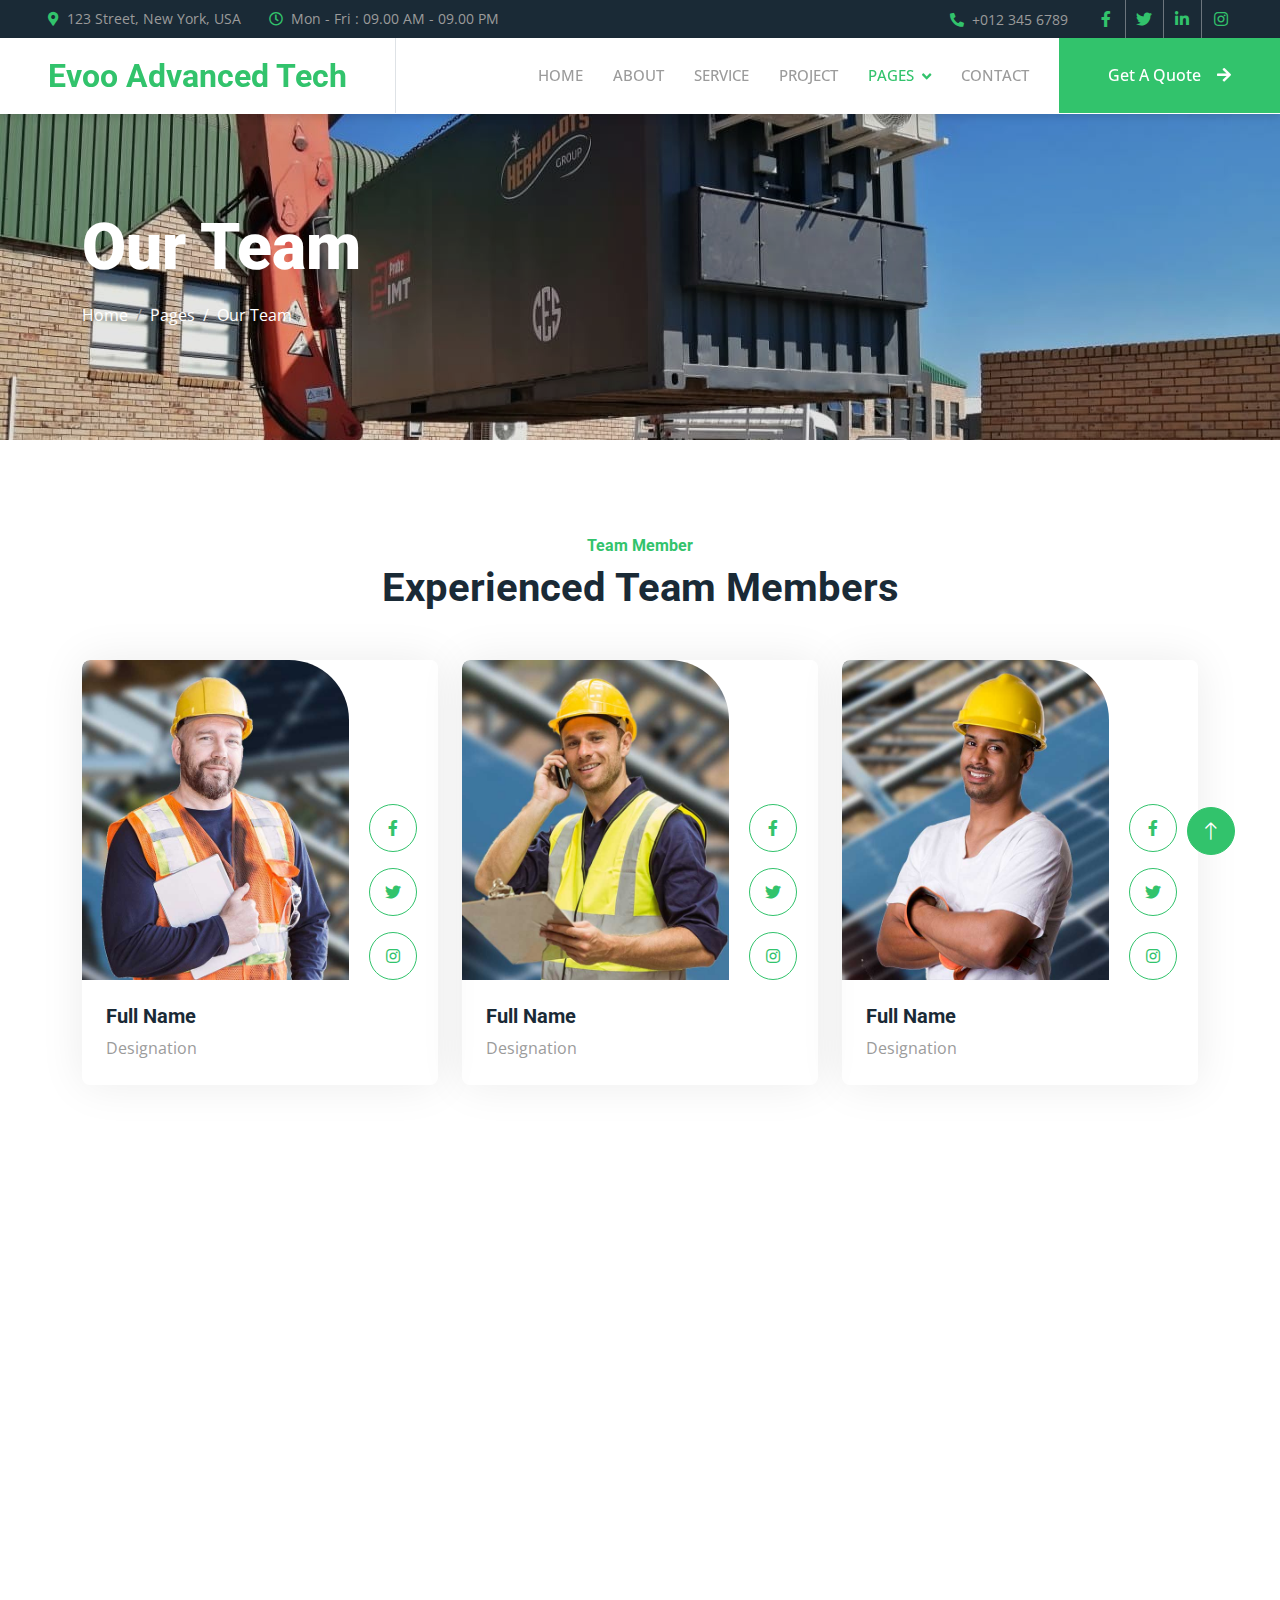
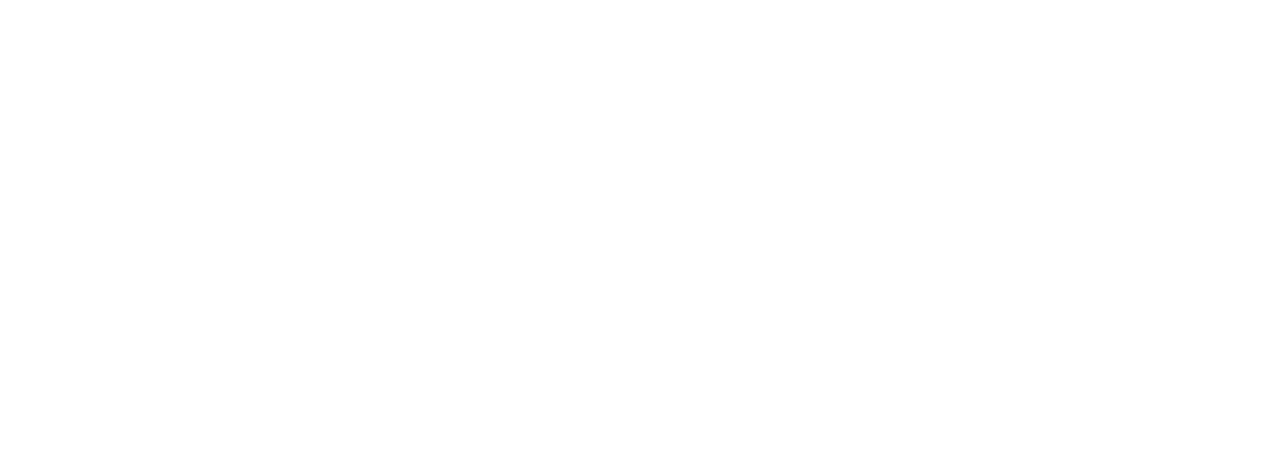
<file: team.html>
<!DOCTYPE html>
<html lang="en">

<head>
    <meta charset="utf-8">
    <title>Evoo Advanced Tech - Renewable Energy Website Template</title>
    <meta content="width=device-width, initial-scale=1.0" name="viewport">
    <meta content="" name="keywords">
    <meta content="" name="description">

    <!-- Favicon -->
    <link href="img/favicon.ico" rel="icon">

    <!-- Google Web Fonts -->
    <link rel="preconnect" href="https://fonts.googleapis.com">
    <link rel="preconnect" href="https://fonts.gstatic.com" crossorigin>
    <link href="https://fonts.googleapis.com/css2?family=Open+Sans:wght@400;500&family=Roboto:wght@500;700;900&display=swap" rel="stylesheet"> 

    <!-- Icon Font Stylesheet -->
    <link href="https://cdnjs.cloudflare.com/ajax/libs/font-awesome/5.10.0/css/all.min.css" rel="stylesheet">
    <link href="https://cdn.jsdelivr.net/npm/bootstrap-icons@1.4.1/font/bootstrap-icons.css" rel="stylesheet">

    <!-- Libraries Stylesheet -->
    <link href="lib/animate/animate.min.css" rel="stylesheet">
    <link href="lib/owlcarousel/assets/owl.carousel.min.css" rel="stylesheet">
    <link href="lib/lightbox/css/lightbox.min.css" rel="stylesheet">

    <!-- Customized Bootstrap Stylesheet -->
    <link href="css/bootstrap.min.css" rel="stylesheet">

    <!-- Template Stylesheet -->
    <link href="css/style.css" rel="stylesheet">
</head>

<body>
    <!-- Spinner Start -->
    <div id="spinner" class="show bg-white position-fixed translate-middle w-100 vh-100 top-50 start-50 d-flex align-items-center justify-content-center">
        <div class="spinner-border text-primary" style="width: 3rem; height: 3rem;" role="status">
            <span class="sr-only">Loading...</span>
        </div>
    </div>
    <!-- Spinner End -->


    <!-- Topbar Start -->
    <div class="container-fluid bg-dark p-0">
        <div class="row gx-0 d-none d-lg-flex">
            <div class="col-lg-7 px-5 text-start">
                <div class="h-100 d-inline-flex align-items-center me-4">
                    <small class="fa fa-map-marker-alt text-primary me-2"></small>
                    <small>123 Street, New York, USA</small>
                </div>
                <div class="h-100 d-inline-flex align-items-center">
                    <small class="far fa-clock text-primary me-2"></small>
                    <small>Mon - Fri : 09.00 AM - 09.00 PM</small>
                </div>
            </div>
            <div class="col-lg-5 px-5 text-end">
                <div class="h-100 d-inline-flex align-items-center me-4">
                    <small class="fa fa-phone-alt text-primary me-2"></small>
                    <small>+012 345 6789</small>
                </div>
                <div class="h-100 d-inline-flex align-items-center mx-n2">
                    <a class="btn btn-square btn-link rounded-0 border-0 border-end border-secondary" href=""><i class="fab fa-facebook-f"></i></a>
                    <a class="btn btn-square btn-link rounded-0 border-0 border-end border-secondary" href=""><i class="fab fa-twitter"></i></a>
                    <a class="btn btn-square btn-link rounded-0 border-0 border-end border-secondary" href=""><i class="fab fa-linkedin-in"></i></a>
                    <a class="btn btn-square btn-link rounded-0" href=""><i class="fab fa-instagram"></i></a>
                </div>
            </div>
        </div>
    </div>
    <!-- Topbar End -->


    <!-- Navbar Start -->
    <nav class="navbar navbar-expand-lg bg-white navbar-light sticky-top p-0">
        <a href="index.html" class="navbar-brand d-flex align-items-center border-end px-4 px-lg-5">
            <h2 class="m-0 text-primary">Evoo Advanced Tech</h2>
        </a>
        <button type="button" class="navbar-toggler me-4" data-bs-toggle="collapse" data-bs-target="#navbarCollapse">
            <span class="navbar-toggler-icon"></span>
        </button>
        <div class="collapse navbar-collapse" id="navbarCollapse">
            <div class="navbar-nav ms-auto p-4 p-lg-0">
                <a href="index.html" class="nav-item nav-link">Home</a>
                <a href="about.html" class="nav-item nav-link">About</a>
                <a href="service.html" class="nav-item nav-link">Service</a>
                <a href="project.html" class="nav-item nav-link">Project</a>
                <div class="nav-item dropdown">
                    <a  class="nav-link dropdown-toggle active" data-bs-toggle="dropdown">Pages</a>
                    <div class="dropdown-menu bg-light m-0">
                        <a href="feature.html" class="dropdown-item">Feature</a>
                        <a href="quote.html" class="dropdown-item">Free Quote</a>
                        <a href="team.html" class="dropdown-item active">Our Team</a>
                        <a href="testimonial.html" class="dropdown-item">Testimonial</a>
                        <a href="404.html" class="dropdown-item">404 Page</a>
                    </div>
                </div>
                <a href="contact.html" class="nav-item nav-link">Contact</a>
            </div>
            <a href="contact.html" class="btn btn-primary rounded-0 py-4 px-lg-5 d-none d-lg-block">Get A Quote<i class="fa fa-arrow-right ms-3"></i></a>
        </div>
    </nav>
    <!-- Navbar End -->


    <!-- Page Header Start -->
    <div class="container-fluid page-header py-5 mb-5">
        <div class="container py-5">
            <h1 class="display-3 text-white mb-3 animated slideInDown">Our Team</h1>
            <nav aria-label="breadcrumb animated slideInDown">
                <ol class="breadcrumb">
                    <li class="breadcrumb-item"><a class="text-white" >Home</a></li>
                    <li class="breadcrumb-item"><a class="text-white" >Pages</a></li>
                    <li class="breadcrumb-item text-white active" aria-current="page">Our Team</li>
                </ol>
            </nav>
        </div>
    </div>
    <!-- Page Header End -->


    <!-- Team Start -->
    <div class="container-xxl py-5">
        <div class="container">
            <div class="text-center mx-auto mb-5 wow fadeInUp" data-wow-delay="0.1s" style="max-width: 600px;">
                <h6 class="text-primary">Team Member</h6>
                <h1 class="mb-4">Experienced Team Members</h1>
            </div>
            <div class="row g-4">
                <div class="col-lg-4 col-md-6 wow fadeInUp" data-wow-delay="0.1s">
                    <div class="team-item rounded overflow-hidden">
                        <div class="d-flex">
                            <img class="img-fluid w-75" src="img/team-1.jpg" alt="">
                            <div class="team-social w-25">
                                <a class="btn btn-lg-square btn-outline-primary rounded-circle mt-3" href=""><i class="fab fa-facebook-f"></i></a>
                                <a class="btn btn-lg-square btn-outline-primary rounded-circle mt-3" href=""><i class="fab fa-twitter"></i></a>
                                <a class="btn btn-lg-square btn-outline-primary rounded-circle mt-3" href=""><i class="fab fa-instagram"></i></a>
                            </div>
                        </div>
                        <div class="p-4">
                            <h5>Full Name</h5>
                            <span>Designation</span>
                        </div>
                    </div>
                </div>
                <div class="col-lg-4 col-md-6 wow fadeInUp" data-wow-delay="0.3s">
                    <div class="team-item rounded overflow-hidden">
                        <div class="d-flex">
                            <img class="img-fluid w-75" src="img/team-2.jpg" alt="">
                            <div class="team-social w-25">
                                <a class="btn btn-lg-square btn-outline-primary rounded-circle mt-3" href=""><i class="fab fa-facebook-f"></i></a>
                                <a class="btn btn-lg-square btn-outline-primary rounded-circle mt-3" href=""><i class="fab fa-twitter"></i></a>
                                <a class="btn btn-lg-square btn-outline-primary rounded-circle mt-3" href=""><i class="fab fa-instagram"></i></a>
                            </div>
                        </div>
                        <div class="p-4">
                            <h5>Full Name</h5>
                            <span>Designation</span>
                        </div>
                    </div>
                </div>
                <div class="col-lg-4 col-md-6 wow fadeInUp" data-wow-delay="0.5s">
                    <div class="team-item rounded overflow-hidden">
                        <div class="d-flex">
                            <img class="img-fluid w-75" src="img/team-3.jpg" alt="">
                            <div class="team-social w-25">
                                <a class="btn btn-lg-square btn-outline-primary rounded-circle mt-3" href=""><i class="fab fa-facebook-f"></i></a>
                                <a class="btn btn-lg-square btn-outline-primary rounded-circle mt-3" href=""><i class="fab fa-twitter"></i></a>
                                <a class="btn btn-lg-square btn-outline-primary rounded-circle mt-3" href=""><i class="fab fa-instagram"></i></a>
                            </div>
                        </div>
                        <div class="p-4">
                            <h5>Full Name</h5>
                            <span>Designation</span>
                        </div>
                    </div>
                </div>
                <div class="col-lg-4 col-md-6 wow fadeInUp" data-wow-delay="0.1s">
                    <div class="team-item rounded overflow-hidden">
                        <div class="d-flex">
                            <img class="img-fluid w-75" src="img/team-2.jpg" alt="">
                            <div class="team-social w-25">
                                <a class="btn btn-lg-square btn-outline-primary rounded-circle mt-3" href=""><i class="fab fa-facebook-f"></i></a>
                                <a class="btn btn-lg-square btn-outline-primary rounded-circle mt-3" href=""><i class="fab fa-twitter"></i></a>
                                <a class="btn btn-lg-square btn-outline-primary rounded-circle mt-3" href=""><i class="fab fa-instagram"></i></a>
                            </div>
                        </div>
                        <div class="p-4">
                            <h5>Full Name</h5>
                            <span>Designation</span>
                        </div>
                    </div>
                </div>
                <div class="col-lg-4 col-md-6 wow fadeInUp" data-wow-delay="0.3s">
                    <div class="team-item rounded overflow-hidden">
                        <div class="d-flex">
                            <img class="img-fluid w-75" src="img/team-3.jpg" alt="">
                            <div class="team-social w-25">
                                <a class="btn btn-lg-square btn-outline-primary rounded-circle mt-3" href=""><i class="fab fa-facebook-f"></i></a>
                                <a class="btn btn-lg-square btn-outline-primary rounded-circle mt-3" href=""><i class="fab fa-twitter"></i></a>
                                <a class="btn btn-lg-square btn-outline-primary rounded-circle mt-3" href=""><i class="fab fa-instagram"></i></a>
                            </div>
                        </div>
                        <div class="p-4">
                            <h5>Full Name</h5>
                            <span>Designation</span>
                        </div>
                    </div>
                </div>
                <div class="col-lg-4 col-md-6 wow fadeInUp" data-wow-delay="0.5s">
                    <div class="team-item rounded overflow-hidden">
                        <div class="d-flex">
                            <img class="img-fluid w-75" src="img/team-1.jpg" alt="">
                            <div class="team-social w-25">
                                <a class="btn btn-lg-square btn-outline-primary rounded-circle mt-3" href=""><i class="fab fa-facebook-f"></i></a>
                                <a class="btn btn-lg-square btn-outline-primary rounded-circle mt-3" href=""><i class="fab fa-twitter"></i></a>
                                <a class="btn btn-lg-square btn-outline-primary rounded-circle mt-3" href=""><i class="fab fa-instagram"></i></a>
                            </div>
                        </div>
                        <div class="p-4">
                            <h5>Full Name</h5>
                            <span>Designation</span>
                        </div>
                    </div>
                </div>
            </div>
        </div>
    </div>
    <!-- Team End -->
        

    <!-- Footer Start -->
    <div class="container-fluid bg-dark text-body footer mt-5 pt-5 wow fadeIn" data-wow-delay="0.1s">
        <div class="container py-5">
            <div class="row g-5">
                <div class="col-lg-3 col-md-6">
                    <h5 class="text-white mb-4">Address</h5>
                    <p class="mb-2"><i class="fa fa-map-marker-alt me-3"></i>123 Street, New York, USA</p>
                    <p class="mb-2"><i class="fa fa-phone-alt me-3"></i>+012 345 67890</p>
                    <p class="mb-2"><i class="fa fa-envelope me-3"></i>evootechnologies@gmail.com</p>
                    <div class="d-flex pt-2">
                        <a class="btn btn-square btn-outline-light btn-social" href=""><i class="fab fa-twitter"></i></a>
                        <a class="btn btn-square btn-outline-light btn-social" href=""><i class="fab fa-facebook-f"></i></a>
                        <a class="btn btn-square btn-outline-light btn-social" href=""><i class="fab fa-youtube"></i></a>
                        <a class="btn btn-square btn-outline-light btn-social" href=""><i class="fab fa-linkedin-in"></i></a>
                    </div>
                </div>
                 <div class="col-lg-3 col-md-6">
                    <h5 class="text-white mb-4">Quick Links</h5>
                    <a class="btn btn-link" href="about.html">About Us</a>
                    <a class="btn btn-link" href="contact.html">Contact Us</a>
                    <a class="btn btn-link" href="service.html">Our Services</a>
                    <a class="btn btn-link" href="">Terms & Condition</a>
                    <a class="btn btn-link" href="contact.html">Support</a>
                </div>
                <div class="col-lg-3 col-md-6">
                    <h5 class="text-white mb-4">Project Gallery</h5>
                    <div class="row g-2">
                        <div class="col-4">
                            <img class="img-fluid rounded" src="img/gallery-1.jpg" alt="">
                        </div>
                        <div class="col-4">
                            <img class="img-fluid rounded" src="img/gallery-2.jpg" alt="">
                        </div>
                        <div class="col-4">
                            <img class="img-fluid rounded" src="img/gallery-3.jpg" alt="">
                        </div>
                        <div class="col-4">
                            <img class="img-fluid rounded" src="img/gallery-4.jpg" alt="">
                        </div>
                        <div class="col-4">
                            <img class="img-fluid rounded" src="img/gallery-5.jpg" alt="">
                        </div>
                        <div class="col-4">
                            <img class="img-fluid rounded" src="img/gallery-6.jpg" alt="">
                        </div>
                    </div>
                </div>
                <div class="col-lg-3 col-md-6">
                    <h5 class="text-white mb-4">Newsletter</h5>
                    <p>Dolor amet sit justo amet elitr clita ipsum elitr est.</p>
                    <div class="position-relative mx-auto" style="max-width: 400px;">
                        <input class="form-control border-0 w-100 py-3 ps-4 pe-5" type="text" placeholder="Your email">
                        <button type="button" class="btn btn-primary py-2 position-absolute top-0 end-0 mt-2 me-2">SignUp</button>
                    </div>
                </div>
            </div>
        </div>
        <div class="container">
            <div class="copyright">
                <div class="row">
                    <div class="col-md-6 text-center text-md-start mb-3 mb-md-0">
                        &copy; <a >Your Site Name</a>, All Right Reserved.
                    </div>
                    <div class="col-md-6 text-center text-md-end">
                        <!--/*** This template is free as long as you keep the footer author’s credit link/attribution link/backlink. If you'd like to use the template without the footer author’s credit link/attribution link/backlink, you can purchase the Credit Removal License from "https://htmlcodex.com/credit-removal". Thank you for your support. ***/-->
                        Designed By <a href="https://htmlcodex.com">HTML Codex</a>
                    </div>
                </div>
            </div>
        </div>
    </div>
    <!-- Footer End -->


    <!-- Back to Top -->
    <a  class="btn btn-lg btn-primary btn-lg-square rounded-circle back-to-top"><i class="bi bi-arrow-up"></i></a>


    <!-- JavaScript Libraries -->
    <script src="https://code.jquery.com/jquery-3.4.1.min.js"></script>
    <script src="https://cdn.jsdelivr.net/npm/bootstrap@5.0.0/dist/js/bootstrap.bundle.min.js"></script>
    <script src="lib/wow/wow.min.js"></script>
    <script src="lib/easing/easing.min.js"></script>
    <script src="lib/waypoints/waypoints.min.js"></script>
    <script src="lib/counterup/counterup.min.js"></script>
    <script src="lib/owlcarousel/owl.carousel.min.js"></script>
    <script src="lib/isotope/isotope.pkgd.min.js"></script>
    <script src="lib/lightbox/js/lightbox.min.js"></script>

    <!-- Template Javascript -->
    <script src="js/main.js"></script>
</body>

</html>
</file>
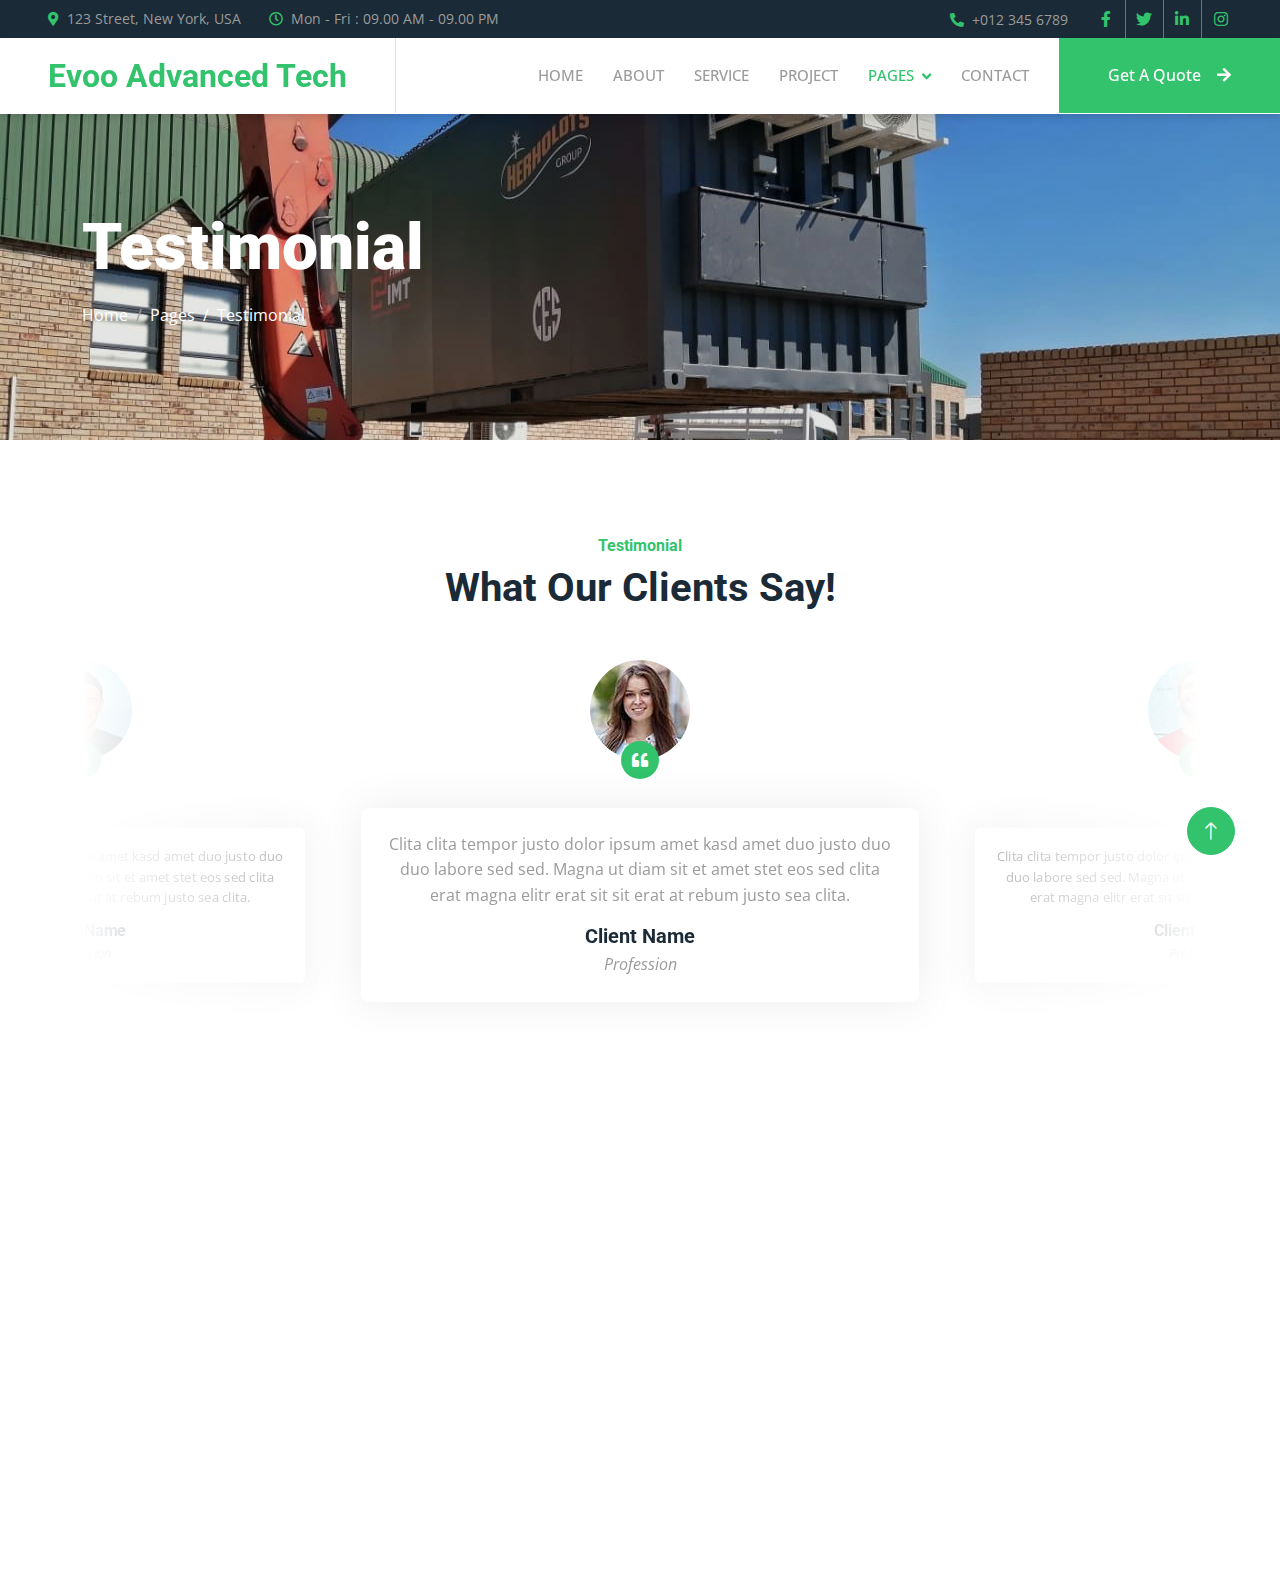
<file: testimonial.html>
<!DOCTYPE html>
<html lang="en">

<head>
    <meta charset="utf-8">
    <title>Evoo Advanced Tech - Renewable Energy Website Template</title>
    <meta content="width=device-width, initial-scale=1.0" name="viewport">
    <meta content="" name="keywords">
    <meta content="" name="description">

    <!-- Favicon -->
    <link href="img/favicon.ico" rel="icon">

    <!-- Google Web Fonts -->
    <link rel="preconnect" href="https://fonts.googleapis.com">
    <link rel="preconnect" href="https://fonts.gstatic.com" crossorigin>
    <link href="https://fonts.googleapis.com/css2?family=Open+Sans:wght@400;500&family=Roboto:wght@500;700;900&display=swap" rel="stylesheet"> 

    <!-- Icon Font Stylesheet -->
    <link href="https://cdnjs.cloudflare.com/ajax/libs/font-awesome/5.10.0/css/all.min.css" rel="stylesheet">
    <link href="https://cdn.jsdelivr.net/npm/bootstrap-icons@1.4.1/font/bootstrap-icons.css" rel="stylesheet">

    <!-- Libraries Stylesheet -->
    <link href="lib/animate/animate.min.css" rel="stylesheet">
    <link href="lib/owlcarousel/assets/owl.carousel.min.css" rel="stylesheet">
    <link href="lib/lightbox/css/lightbox.min.css" rel="stylesheet">

    <!-- Customized Bootstrap Stylesheet -->
    <link href="css/bootstrap.min.css" rel="stylesheet">

    <!-- Template Stylesheet -->
    <link href="css/style.css" rel="stylesheet">
</head>

<body>
    <!-- Spinner Start -->
    <div id="spinner" class="show bg-white position-fixed translate-middle w-100 vh-100 top-50 start-50 d-flex align-items-center justify-content-center">
        <div class="spinner-border text-primary" style="width: 3rem; height: 3rem;" role="status">
            <span class="sr-only">Loading...</span>
        </div>
    </div>
    <!-- Spinner End -->


    <!-- Topbar Start -->
    <div class="container-fluid bg-dark p-0">
        <div class="row gx-0 d-none d-lg-flex">
            <div class="col-lg-7 px-5 text-start">
                <div class="h-100 d-inline-flex align-items-center me-4">
                    <small class="fa fa-map-marker-alt text-primary me-2"></small>
                    <small>123 Street, New York, USA</small>
                </div>
                <div class="h-100 d-inline-flex align-items-center">
                    <small class="far fa-clock text-primary me-2"></small>
                    <small>Mon - Fri : 09.00 AM - 09.00 PM</small>
                </div>
            </div>
            <div class="col-lg-5 px-5 text-end">
                <div class="h-100 d-inline-flex align-items-center me-4">
                    <small class="fa fa-phone-alt text-primary me-2"></small>
                    <small>+012 345 6789</small>
                </div>
                <div class="h-100 d-inline-flex align-items-center mx-n2">
                    <a class="btn btn-square btn-link rounded-0 border-0 border-end border-secondary" href=""><i class="fab fa-facebook-f"></i></a>
                    <a class="btn btn-square btn-link rounded-0 border-0 border-end border-secondary" href=""><i class="fab fa-twitter"></i></a>
                    <a class="btn btn-square btn-link rounded-0 border-0 border-end border-secondary" href=""><i class="fab fa-linkedin-in"></i></a>
                    <a class="btn btn-square btn-link rounded-0" href=""><i class="fab fa-instagram"></i></a>
                </div>
            </div>
        </div>
    </div>
    <!-- Topbar End -->


    <!-- Navbar Start -->
    <nav class="navbar navbar-expand-lg bg-white navbar-light sticky-top p-0">
        <a href="index.html" class="navbar-brand d-flex align-items-center border-end px-4 px-lg-5">
            <h2 class="m-0 text-primary">Evoo Advanced Tech</h2>
        </a>
        <button type="button" class="navbar-toggler me-4" data-bs-toggle="collapse" data-bs-target="#navbarCollapse">
            <span class="navbar-toggler-icon"></span>
        </button>
        <div class="collapse navbar-collapse" id="navbarCollapse">
            <div class="navbar-nav ms-auto p-4 p-lg-0">
                <a href="index.html" class="nav-item nav-link">Home</a>
                <a href="about.html" class="nav-item nav-link">About</a>
                <a href="service.html" class="nav-item nav-link">Service</a>
                <a href="project.html" class="nav-item nav-link">Project</a>
                <div class="nav-item dropdown">
                    <a href="#" class="nav-link dropdown-toggle active" data-bs-toggle="dropdown">Pages</a>
                    <div class="dropdown-menu bg-light m-0">
                        <a href="feature.html" class="dropdown-item">Feature</a>
                        <a href="quote.html" class="dropdown-item">Free Quote</a>
                        <a href="team.html" class="dropdown-item">Our Team</a>
                        <a href="testimonial.html" class="dropdown-item active">Testimonial</a>
                        <a href="404.html" class="dropdown-item">404 Page</a>
                    </div>
                </div>
                <a href="contact.html" class="nav-item nav-link">Contact</a>
            </div>
            <a href="contact.html" class="btn btn-primary rounded-0 py-4 px-lg-5 d-none d-lg-block">Get A Quote<i class="fa fa-arrow-right ms-3"></i></a>
        </div>
    </nav>
    <!-- Navbar End -->


    <!-- Page Header Start -->
    <div class="container-fluid page-header py-5 mb-5">
        <div class="container py-5">
            <h1 class="display-3 text-white mb-3 animated slideInDown">Testimonial</h1>
            <nav aria-label="breadcrumb animated slideInDown">
                <ol class="breadcrumb">
                    <li class="breadcrumb-item"><a class="text-white" href="#">Home</a></li>
                    <li class="breadcrumb-item"><a class="text-white" href="#">Pages</a></li>
                    <li class="breadcrumb-item text-white active" aria-current="page">Testimonial</li>
                </ol>
            </nav>
        </div>
    </div>
    <!-- Page Header End -->


    <!-- Testimonial Start -->
    <div class="container-xxl py-5">
        <div class="container">
            <div class="text-center mx-auto mb-5 wow fadeInUp" data-wow-delay="0.1s" style="max-width: 600px;">
                <h6 class="text-primary">Testimonial</h6>
                <h1 class="mb-4">What Our Clients Say!</h1>
            </div>
            <div class="owl-carousel testimonial-carousel wow fadeInUp" data-wow-delay="0.1s">
                <div class="testimonial-item text-center">
                    <div class="testimonial-img position-relative">
                        <img class="img-fluid rounded-circle mx-auto mb-5" src="img/testimonial-1.jpg">
                        <div class="btn-square bg-primary rounded-circle">
                            <i class="fa fa-quote-left text-white"></i>
                        </div>
                    </div>
                    <div class="testimonial-text text-center rounded p-4">
                        <p>Clita clita tempor justo dolor ipsum amet kasd amet duo justo duo duo labore sed sed. Magna ut diam sit et amet stet eos sed clita erat magna elitr erat sit sit erat at rebum justo sea clita.</p>
                        <h5 class="mb-1">Client Name</h5>
                        <span class="fst-italic">Profession</span>
                    </div>
                </div>
                <div class="testimonial-item text-center">
                    <div class="testimonial-img position-relative">
                        <img class="img-fluid rounded-circle mx-auto mb-5" src="img/testimonial-2.jpg">
                        <div class="btn-square bg-primary rounded-circle">
                            <i class="fa fa-quote-left text-white"></i>
                        </div>
                    </div>
                    <div class="testimonial-text text-center rounded p-4">
                        <p>Clita clita tempor justo dolor ipsum amet kasd amet duo justo duo duo labore sed sed. Magna ut diam sit et amet stet eos sed clita erat magna elitr erat sit sit erat at rebum justo sea clita.</p>
                        <h5 class="mb-1">Client Name</h5>
                        <span class="fst-italic">Profession</span>
                    </div>
                </div>
                <div class="testimonial-item text-center">
                    <div class="testimonial-img position-relative">
                        <img class="img-fluid rounded-circle mx-auto mb-5" src="img/testimonial-3.jpg">
                        <div class="btn-square bg-primary rounded-circle">
                            <i class="fa fa-quote-left text-white"></i>
                        </div>
                    </div>
                    <div class="testimonial-text text-center rounded p-4">
                        <p>Clita clita tempor justo dolor ipsum amet kasd amet duo justo duo duo labore sed sed. Magna ut diam sit et amet stet eos sed clita erat magna elitr erat sit sit erat at rebum justo sea clita.</p>
                        <h5 class="mb-1">Client Name</h5>
                        <span class="fst-italic">Profession</span>
                    </div>
                </div>
            </div>
        </div>
    </div>
    <!-- Testimonial End -->
        

    <!-- Footer Start -->
    <div class="container-fluid bg-dark text-body footer mt-5 pt-5 wow fadeIn" data-wow-delay="0.1s">
        <div class="container py-5">
            <div class="row g-5">
                <div class="col-lg-3 col-md-6">
                    <h5 class="text-white mb-4">Address</h5>
                    <p class="mb-2"><i class="fa fa-map-marker-alt me-3"></i>123 Street, New York, USA</p>
                    <p class="mb-2"><i class="fa fa-phone-alt me-3"></i>+012 345 67890</p>
                    <p class="mb-2"><i class="fa fa-envelope me-3"></i>evootechnologies@gmail.com</p>
                    <div class="d-flex pt-2">
                        <a class="btn btn-square btn-outline-light btn-social" href=""><i class="fab fa-twitter"></i></a>
                        <a class="btn btn-square btn-outline-light btn-social" href=""><i class="fab fa-facebook-f"></i></a>
                        <a class="btn btn-square btn-outline-light btn-social" href=""><i class="fab fa-youtube"></i></a>
                        <a class="btn btn-square btn-outline-light btn-social" href=""><i class="fab fa-linkedin-in"></i></a>
                    </div>
                </div>
                 <div class="col-lg-3 col-md-6">
                    <h5 class="text-white mb-4">Quick Links</h5>
                    <a class="btn btn-link" href="about.html">About Us</a>
                    <a class="btn btn-link" href="contact.html">Contact Us</a>
                    <a class="btn btn-link" href="service.html">Our Services</a>
                    <a class="btn btn-link" href="">Terms & Condition</a>
                    <a class="btn btn-link" href="contact.html">Support</a>
                </div>
                <div class="col-lg-3 col-md-6">
                    <h5 class="text-white mb-4">Project Gallery</h5>
                    <div class="row g-2">
                        <div class="col-4">
                            <img class="img-fluid rounded" src="img/gallery-1.jpg" alt="">
                        </div>
                        <div class="col-4">
                            <img class="img-fluid rounded" src="img/gallery-2.jpg" alt="">
                        </div>
                        <div class="col-4">
                            <img class="img-fluid rounded" src="img/gallery-3.jpg" alt="">
                        </div>
                        <div class="col-4">
                            <img class="img-fluid rounded" src="img/gallery-4.jpg" alt="">
                        </div>
                        <div class="col-4">
                            <img class="img-fluid rounded" src="img/gallery-5.jpg" alt="">
                        </div>
                        <div class="col-4">
                            <img class="img-fluid rounded" src="img/gallery-6.jpg" alt="">
                        </div>
                    </div>
                </div>
                <div class="col-lg-3 col-md-6">
                    <h5 class="text-white mb-4">Newsletter</h5>
                    <p>Dolor amet sit justo amet elitr clita ipsum elitr est.</p>
                    <div class="position-relative mx-auto" style="max-width: 400px;">
                        <input class="form-control border-0 w-100 py-3 ps-4 pe-5" type="text" placeholder="Your email">
                        <button type="button" class="btn btn-primary py-2 position-absolute top-0 end-0 mt-2 me-2">SignUp</button>
                    </div>
                </div>
            </div>
        </div>
        <div class="container">
            <div class="copyright">
                <div class="row">
                    <div class="col-md-6 text-center text-md-start mb-3 mb-md-0">
                        &copy; <a href="#">Your Site Name</a>, All Right Reserved.
                    </div>
                    <div class="col-md-6 text-center text-md-end">
                        <!--/*** This template is free as long as you keep the footer author’s credit link/attribution link/backlink. If you'd like to use the template without the footer author’s credit link/attribution link/backlink, you can purchase the Credit Removal License from "https://htmlcodex.com/credit-removal". Thank you for your support. ***/-->
                        Designed By <a href="https://htmlcodex.com">HTML Codex</a>
                    </div>
                </div>
            </div>
        </div>
    </div>
    <!-- Footer End -->


    <!-- Back to Top -->
    <a href="#" class="btn btn-lg btn-primary btn-lg-square rounded-circle back-to-top"><i class="bi bi-arrow-up"></i></a>


    <!-- JavaScript Libraries -->
    <script src="https://code.jquery.com/jquery-3.4.1.min.js"></script>
    <script src="https://cdn.jsdelivr.net/npm/bootstrap@5.0.0/dist/js/bootstrap.bundle.min.js"></script>
    <script src="lib/wow/wow.min.js"></script>
    <script src="lib/easing/easing.min.js"></script>
    <script src="lib/waypoints/waypoints.min.js"></script>
    <script src="lib/counterup/counterup.min.js"></script>
    <script src="lib/owlcarousel/owl.carousel.min.js"></script>
    <script src="lib/isotope/isotope.pkgd.min.js"></script>
    <script src="lib/lightbox/js/lightbox.min.js"></script>

    <!-- Template Javascript -->
    <script src="js/main.js"></script>
</body>

</html>
</file>
<file: css/style.css>
/********** Template CSS **********/
:root {
    --font-primary: 'Inter', sans-serif;
    --font-secondary: 'DM Sans', sans-serif;
    --primary: #32C36C;
    --accent: #FF6B6B;
    --background: #F6F7F8;
    --text: #ffffff;
  }


body {
    font-family: var(inherit);
    font-size: 16px;
    line-height: 1.6;
  
  }

.fw-medium {
    font-weight: 500 !important;
}

.fw-bold {
    font-weight: 700 !important;
}

.fw-black {
    font-weight: 900 !important;
}

.back-to-top {
    position: fixed;
    display: none;
    right: 45px;
    bottom: 45px;
    z-index: 99;
}

/*** Spinner ***/
#spinner {
    opacity: 0;
    visibility: hidden;
    transition: opacity .5s ease-out, visibility 0s linear .5s;
    z-index: 99999;
}

#spinner.show {
    transition: opacity .5s ease-out, visibility 0s linear 0s;
    visibility: visible;
    opacity: 1;
}

/*** Button ***/
.btn {
    font-weight: 500;
    transition: .5s;
}

.btn.btn-primary,
.btn.btn-outline-primary:hover {
    color: #FFFFFF;
}

.btn-square {
    width: 38px;
    height: 38px;
}

.btn-sm-square {
    width: 32px;
    height: 32px;
}

.btn-lg-square {
    width: 48px;
    height: 48px;
}

.btn-square,
.btn-sm-square,
.btn-lg-square {
    padding: 0;
    display: flex;
    align-items: center;
    justify-content: center;
    font-weight: normal;
}

/*** Navbar ***/

.navbar {
    background-color: #ffffff;
    box-shadow: 0 4px 6px rgba(0, 0, 0, 0.1);
  }
  
.navbar.sticky-top {
    top: -100px;
    transition: .5s;
}

.navbar .navbar-brand,
.navbar a.btn {
    height: 75px;
}

.navbar .navbar-nav .nav-link {
    margin-right: 30px;
    padding: 25px 0;
    color: var(--dark);
    font-size: 15px;
    font-weight: 500;
    text-transform: uppercase;
    outline: none;
}

.navbar .navbar-nav .nav-link:hover,
.navbar .navbar-nav .nav-link.active {
    color: var(--primary);
}

.navbar .dropdown-toggle::after {
    border: none;
    content: "\f107";
    font-family: "Font Awesome 5 Free";
    font-weight: 900;
    vertical-align: middle;
    margin-left: 8px;
}

@media (max-width: 991.98px) {
    .navbar .navbar-nav .nav-link  {
        margin-right: 0;
        padding: 10px 0;
    }

    .navbar .navbar-nav {
        border-top: 1px solid #EEEEEE;
    }
}

@media (min-width: 992px) {
    .navbar .nav-item .dropdown-menu {
        display: block;
        border: none;
        margin-top: 0;
        top: 150%;
        opacity: 0;
        visibility: hidden;
        transition: .5s;
    }

    .navbar .nav-item:hover .dropdown-menu {
        top: 100%;
        visibility: visible;
        transition: .5s;
        opacity: 1;
    }
}

/*** Header ***/
.owl-carousel-inner {
    position: absolute;
    width: 100%;
    height: 100%;
    top: 0;
    left: 0;
    display: flex;
    align-items: center;
    background: rgba(0, 0, 0, .1);
}

.header-carousel .owl-carousel-item {
    position: relative;
    height: 600px;
    overflow: hidden;
}

.header-carousel .owl-carousel-item img {
    width: 100%;
    height: 100%;
    object-fit: cover;
}

@media (max-width: 768px) {
    .header-carousel .owl-carousel-item {
        min-height: 500px;
    }

    .header-carousel .owl-carousel-item img {
        width: 100%;
        height: 100%;
        object-fit: cover;
    }

    .header-carousel .owl-carousel-item p {
        font-size: 16px !important;
    }
}

.header-carousel .owl-dots {
    position: absolute;
    width: 60px;
    height: 100%;
    top: 0;
    right: 30px;
    display: flex;
    flex-direction: column;
    align-items: center;
    justify-content: center;
}

.header-carousel .owl-dots .owl-dot {
    position: relative;
    width: 45px;
    height: 45px;
    margin: 5px 0;
    background: #F6F7F8;
    box-shadow: 0 0 30px rgba(255, 255, 255, .9);
    border-radius: 45px;
    transition: .5s;
}

.header-carousel .owl-dots .owl-dot.active {
    width: 60px;
    height: 60px;
}

.header-carousel .owl-dots .owl-dot img {
    position: absolute;
    width: 100%;
    height: 100%;
    object-fit: cover;
    padding: 2px;
    border-radius: 45px;
    transition: .5s;
}

.page-header {
    background: linear-gradient(rgba(0, 0, 0, .1), rgba(0, 0, 0, .1)), url(../img/2.JPEG) center center no-repeat;
    background-size: cover;
}

.breadcrumb-item + .breadcrumb-item::before {
    color: var(--light);
}

/*** About ***/
@media (min-width: 992px) {
    .container.about {
        max-width: 100% !important;
    }

    .about-text  {
        padding-right: calc(((100% - 960px) / 2) + .75rem);
    }
}

@media (min-width: 1200px) {
    .about-text  {
        padding-right: calc(((100% - 1140px) / 2) + .75rem);
    }
}

@media (min-width: 1400px) {
    .about-text  {
        padding-right: calc(((100% - 1320px) / 2) + .75rem);
    }
}


.about{
    width: 100%
}
/*** Service ***/
.service-item {
    box-shadow: 0 0 45px rgba(0, 0, 0, .08);
}


.img-fluid_serv {
    max-width: 100%;
    height: 300px;
    width: 400px;
}


.service-icon {
    position: relative;
    margin: -50px 0 25px 0;
    width: 100px;
    height: 100px;
    display: flex;
    align-items: center;
    justify-content: center;
    color: var(--primary);
    background: #FFFFFF;
    border-radius: 100px;
    box-shadow: 0 0 45px rgba(0, 0, 0, .08);
    transition: .5s;
}

.service-item:hover .service-icon {
    color: #FFFFFF;
    background: var(--primary);
    
}

/*** Feature ***/
@media (min-width: 992px) {
    .container.feature {
        max-width: 100% !important;
    }

    .feature-text  {
        padding-left: calc(((100% - 960px) / 2) + .75rem);
    }
}

@media (min-width: 1200px) {
    .feature-text  {
        padding-left: calc(((100% - 1140px) / 2) + .75rem);
    }
}

@media (min-width: 1400px) {
    .feature-text  {
        padding-left: calc(((100% - 1320px) / 2) + .75rem);
    }
}

/*** Project Portfolio ***/
#portfolio-flters li {
    display: inline-block;
    font-weight: 500;
    color: var(--dark);
    cursor: pointer;
    transition: .5s;
    border-bottom: 2px solid transparent;
}

#portfolio-flters li:hover,
#portfolio-flters li.active {
    color: var(--primary);
    border-color: var(--primary);
}

.portfolio-img {
    height: 250px; /* Adjust as needed */
    overflow: hidden;
    display: flex;
    align-items: center;
    justify-content: center;
}

.portfolio-img img {
    height: 100%;
    width: 100%;
    object-fit: cover; /* Ensures the image fills the space nicely */
}

.portfolio-img::before,
.portfolio-img::after {
    position: absolute;
    content: "";
    width: 0;
    height: 100%;
    top: 0;
    background: var(--dark);
    transition: .5s;
}

.portfolio-img::before {
    left: 50%;
}

.portfolio-img::after {
    right: 50%;
}

.portfolio-item:hover .portfolio-img::before {
    width: 51%;
    left: 0;
}

.portfolio-item:hover .portfolio-img::after {
    width: 51%;
    right: 0;
}

.portfolio-btn {
    position: absolute;
    top: 0;
    left: 0;
    width: 100%;
    height: 100%;
    display: flex;
    align-items: center;
    justify-content: center;
    opacity: 0;
    z-index: 1;
    transition: .5s;
}

.portfolio-item:hover .portfolio-btn {
    opacity: 1;
    transition-delay: .3s;
}

/*** Quote ***/
@media (min-width: 992px) {
    .container.quote {
        max-width: 100% !important;
    }

    .quote-text  {
        padding-right: calc(((100% - 960px) / 2) + .75rem);
    }
}

@media (min-width: 1200px) {
    .quote-text  {
        padding-right: calc(((100% - 1140px) / 2) + .75rem);
    }
}

@media (min-width: 1400px) {
    .quote-text  {
        padding-right: calc(((100% - 1320px) / 2) + .75rem);
    }
}

/*** Team ***/
.team-item {
    box-shadow: 0 0 45px rgba(0, 0, 0, .08);
}

.team-item img {
    border-radius: 8px 60px 0 0;
    height: 320px; /* Adjust height as needed */
    width:  320px;
    object-fit: fit;
    object-position: center;
    
}

.team-item .team-social {
    display: flex;
    flex-direction: column;
    align-items: center;
    justify-content: flex-end;
    background: #FFFFFF;
    transition: .5s;
}

/*** Testimonial ***/
.testimonial-carousel::before,
.testimonial-carousel::after {
    position: absolute;
    content: "";
    top: 0;
    height: 100%;
    width: 0;
    z-index: 1;
}

.testimonial-carousel::before {
    left: 0;
    background: linear-gradient(to right, rgba(255, 255, 255, 1) 0%, rgba(255, 255, 255, 0) 100%);
}

.testimonial-carousel::after {
    right: 0;
    background: linear-gradient(to left, rgba(255, 255, 255, 1) 0%, rgba(255, 255, 255, 0) 100%);
}

@media (min-width: 768px) {
    .testimonial-carousel::before,
    .testimonial-carousel::after {
        width: 200px;
    }
}

@media (min-width: 992px) {
    .testimonial-carousel::before,
    .testimonial-carousel::after {
        width: 300px;
    }
}

.testimonial-carousel .owl-nav {
    position: absolute;
    width: 350px;
    top: 20px;
    left: 50%;
    transform: translateX(-50%);
    display: flex;
    justify-content: space-between;
    opacity: 0;
    transition: .5s;
    z-index: 1;
}

.testimonial-carousel:hover .owl-nav {
    width: 300px;
    opacity: 1;
}

.testimonial-carousel .owl-nav .owl-prev,
.testimonial-carousel .owl-nav .owl-next {
    position: relative;
    color: var(--primary);
    font-size: 45px;
    transition: .5s;
}

.testimonial-carousel .owl-nav .owl-prev:hover,
.testimonial-carousel .owl-nav .owl-next:hover {
    color: var(--dark);
}

.testimonial-carousel .testimonial-img img {
    width: 100px;
    height: 100px;
}

.testimonial-carousel .testimonial-img .btn-square {
    position: absolute;
    bottom: -19px;
    left: 50%;
    transform: translateX(-50%);
}

.testimonial-carousel .owl-item .testimonial-text {
    margin-bottom: 30px;
    box-shadow: 0 0 45px rgba(0, 0, 0, .08);
    transform: scale(.8);
    transition: .5s;
}

.testimonial-carousel .owl-item.center .testimonial-text {
    transform: scale(1);
}

/*** Contact ***/
@media (min-width: 992px) {
    .container.contact {
        max-width: 100% !important;
    }

    .contact-text  {
        padding-left: calc(((100% - 960px) / 2) + .75rem);
    }
}

@media (min-width: 1200px) {
    .contact-text  {
        padding-left: calc(((100% - 1140px) / 2) + .75rem);
    }
}

@media (min-width: 1400px) {
    .contact-text  {
        padding-left: calc(((100% - 1320px) / 2) + .75rem);
    }
}

/*** Footer ***/
.footer .btn.btn-social {
    margin-right: 5px;
    color: #9B9B9B;
    border: 1px solid #9B9B9B;
    border-radius: 38px;
    transition: .3s;
}

.footer .btn.btn-social:hover {
    color: var(--primary);
    border-color: var(--light);
}

.footer .btn.btn-link {
    display: block;
    margin-bottom: 5px;
    padding: 0;
    text-align: left;
    color: #9B9B9B;
    font-weight: normal;
    text-transform: capitalize;
    transition: .3s;
}

.footer .btn.btn-link::before {
    position: relative;
    content: "\f105";
    font-family: "Font Awesome 5 Free";
    font-weight: 900;
    margin-right: 10px;
}

.footer .btn.btn-link:hover {
    color: #FFFFFF;
    letter-spacing: 1px;
    box-shadow: none;
}

.footer .copyright {
    padding: 25px 0;
    border-top: 1px solid rgba(256, 256, 256, .1);
}

.footer .copyright a {
    color: var(--light);
}

.footer .copyright a:hover {
    color: var(--primary);
}

.logo-carousel {
    overflow: hidden;
    background-color: #fff;
    padding: 2rem 0;
  }
  
  .logo-track {
    display: flex;
    width: calc(250px * 10); /* Adjust based on number of logos */
    animation: scroll 25s linear infinite;
  }
  
  .logo-track img {
    width: 200px;
    height: auto;
    margin: 0 1rem;
    filter: grayscale(0%);
    transition: filter 0.3s ease;
    border-radius: 10%;
  }
  
  .logo-track img:hover {
    filter: grayscale(0%);
  }
  
  @keyframes scroll {
    0% {
      transform: translateX(0);
    }
    100% {
      transform: translateX(-50%);
    }
  }
  
  @media (max-width: 768px) {
    .logo-track img {
      width: 140px;
      margin: 0 0.5rem;
    }
  }

  .whatsapp-button {
    position: fixed;
    bottom: 20px;
    right: 20px;
    z-index: 1000;
    width: 60px;
    height: 60px;
    display: flex;
    align-items: center;
    justify-content: center;
    font-size: 28px;
    box-shadow: 0 4px 12px rgba(0,0,0,0.2);
  }
</file>
